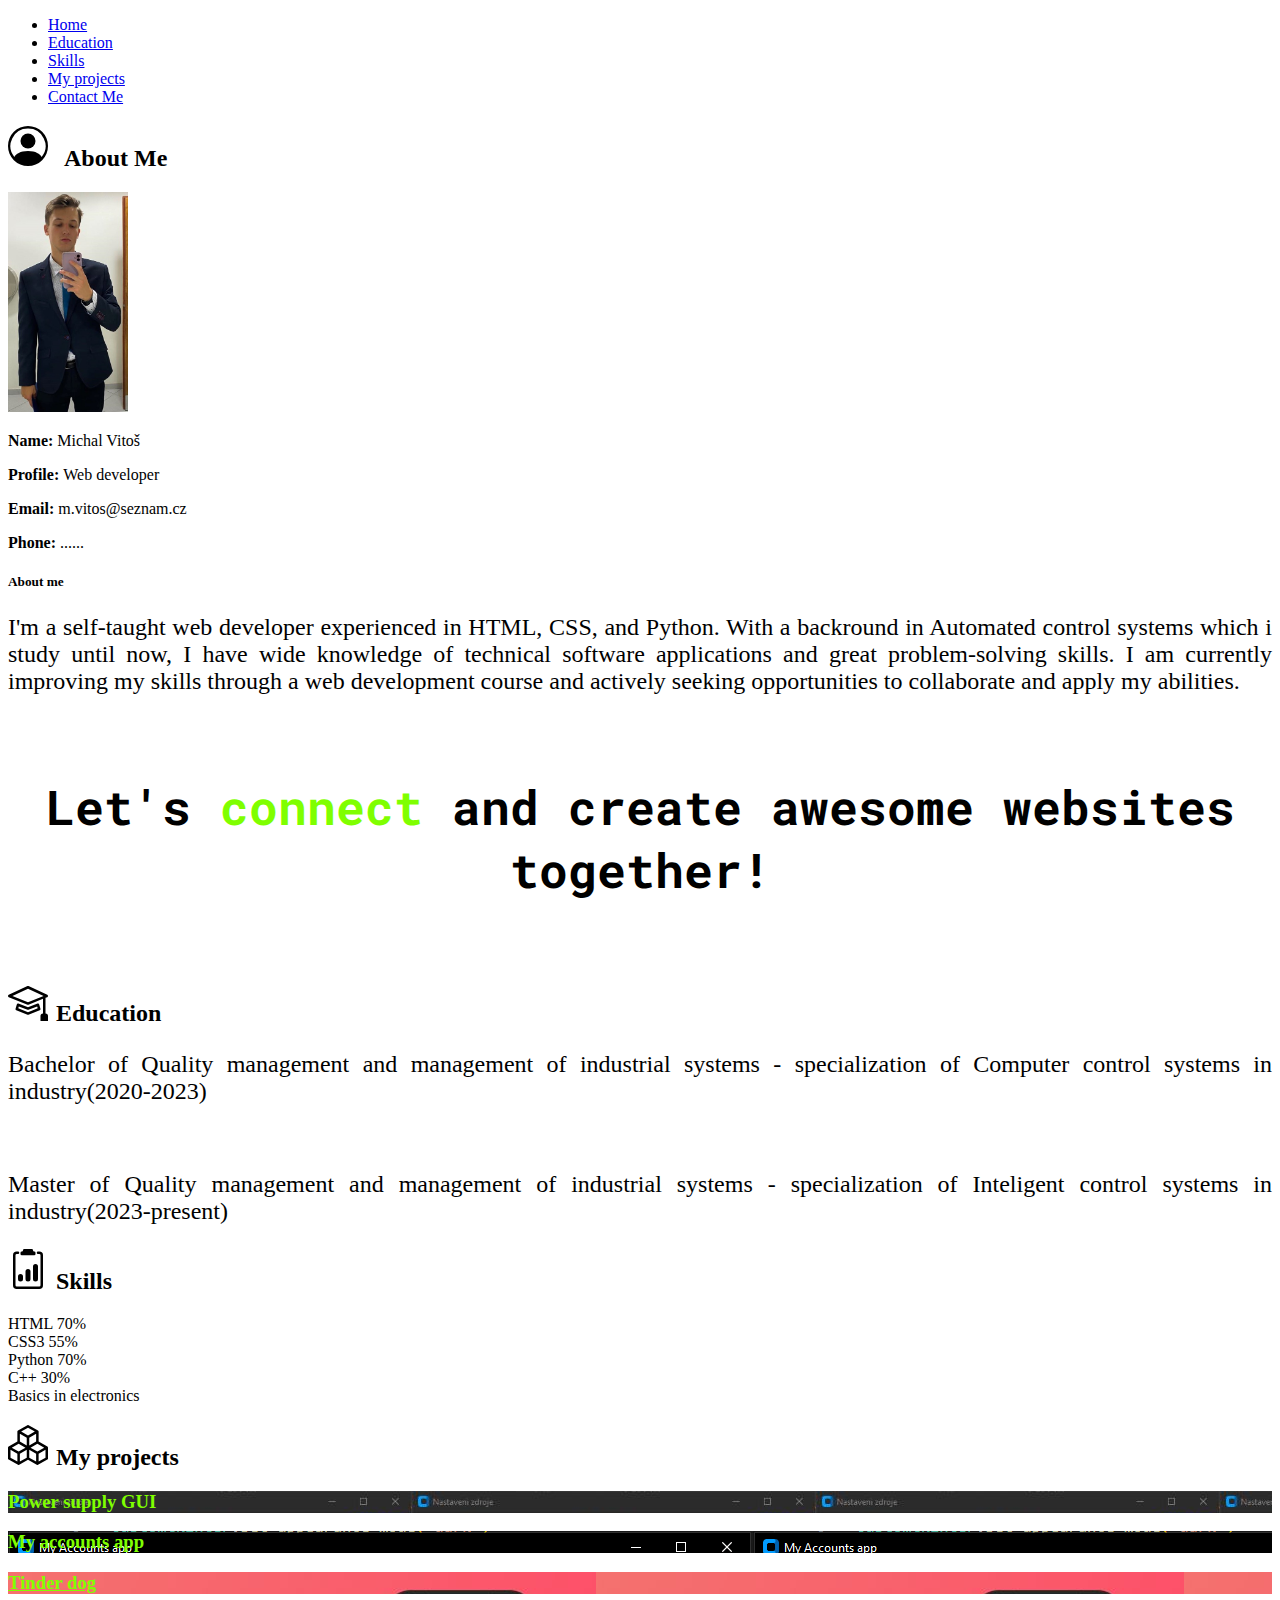
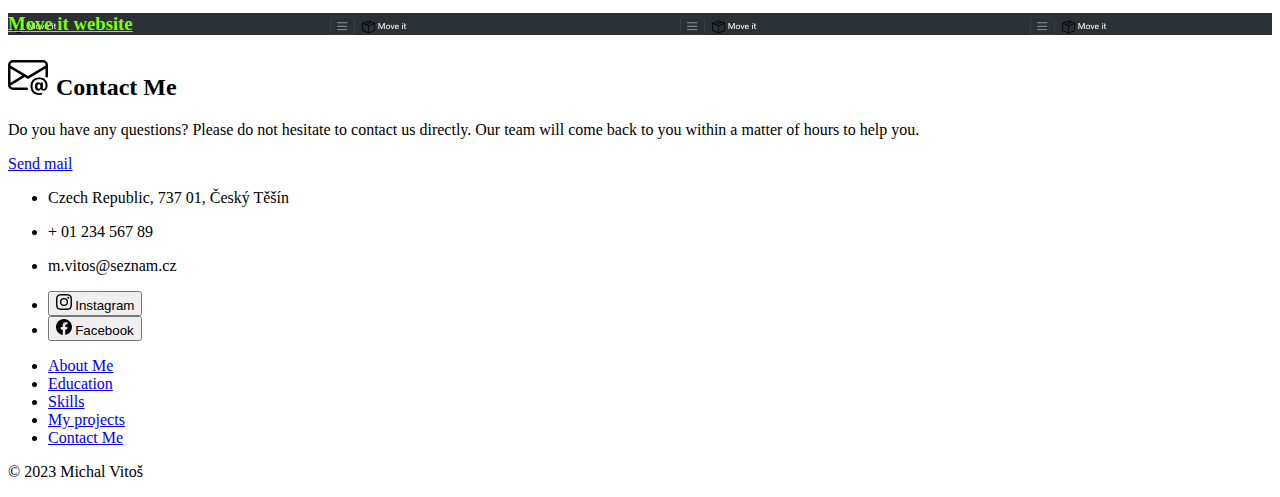
<file: index.html>
<!DOCTYPE html>
<html lang="en">
<head>
    <meta charset="UTF-8">
    <meta name="viewport" content="width=device-width, initial-scale=1.0">
    <title>My profile</title>
    <link href="https://cdn.jsdelivr.net/npm/bootstrap@5.3.0/dist/css/bootstrap.min.css" rel="stylesheet" integrity="sha384-9ndCyUaIbzAi2FUVXJi0CjmCapSmO7SnpJef0486qhLnuZ2cdeRhO02iuK6FUUVM" crossorigin="anonymous">
    <link rel="stylesheet" href="./style.css">

    <link rel="preconnect" href="https://fonts.googleapis.com">
    <link rel="preconnect" href="https://fonts.gstatic.com" crossorigin>
    <link href="https://fonts.googleapis.com/css2?family=Libre+Baskerville&family=Roboto+Mono:ital,wght@1,100&display=swap" rel="stylesheet">
</head>
<body>
  <section id="navbar">
      <div class="container">
      <header class="d-flex justify-content-center py-3">
        <ul class="nav nav-pills">
          <li class="nav-item"><a href="#me" class="nav-link active" aria-current="page">Home</a></li>
          <li class="nav-item"><a href="#education" class="nav-link">Education</a></li>
          <li class="nav-item"><a href="#skills" class="nav-link">Skills</a></li>
          <li class="nav-item"><a href="#projects" class="nav-link">My projects</a></li>
          <li class="nav-item"><a href="#contact-me" class="nav-link">Contact Me</a></li>
        </ul>
      </header
      </div>
  </section>
  
  <section id="me">
    <div class="container pt-3 px-4">
      <h2 class="pb-2"><svg xmlns="http://www.w3.org/2000/svg" height="40" style="padding-right: 1rem;" fill="currentColor" class="bi bi-person-circle" viewBox="0 0 16 16">
        <path d="M11 6a3 3 0 1 1-6 0 3 3 0 0 1 6 0z"/>
        <path fill-rule="evenodd" d="M0 8a8 8 0 1 1 16 0A8 8 0 0 1 0 8zm8-7a7 7 0 0 0-5.468 11.37C3.242 11.226 4.805 10 8 10s4.757 1.225 5.468 2.37A7 7 0 0 0 8 1z"/>
      </svg>About Me</h2>
      <div class="row justify-content-between">
        <div class="col-md-6 col-lg-5">
          <div class="row">
            <div class="col-sm-4 col-md-5">
              <div class="about-img">
                <img src="assets/profile_pic.jpg" style="height: 220px;" class="img-fluid rounded b-shadow-a" alt="profile picture">
              </div>
            </div>
            <div class="col-sm-8 col-md-7 mb-4">
              <div class="about-info">
                  <p><span class="title-s">Name: </span> <span>Michal Vitoš</span></p>
                  <p><span class="title-s">Profile: </span> <span>Web developer</span></p>
                  <p><span class="title-s">Email: </span> <span>m.vitos@seznam.cz</span></p>
                  <p><span class="title-s">Phone: </span> <span>......</span></p>
                </div>
                    </div>
                  </div>
                
                </div>
        <div class="col-md-6 col-lg-6">
                  <div class="about-me">
                    <div class="title-box-2">
                      <h5 class="title-left">
                        About me
                      </h5>
                    </div>
                    <p class="lead">
                      I'm a self-taught web developer experienced in HTML, CSS, and Python.
                      With a backround in Automated control systems which i study until now, I have wide knowledge of technical software applications and great problem-solving skills. 
                      I am currently improving my skills through a web development course and actively seeking opportunities to collaborate and apply my abilities.
                    </p>
                  </div>
                </div>
              </div>
    </div>
    <div class="container">
      <h2 class="connect py-5">Let's <span class="success">connect</span> and create awesome websites together!</h2>
    </div>
    
  </section>

  <section id="education">
    <div class="container px-4 py-5">
      <div class="col">
        <div class="mytopic">
          <h2><svg xmlns="http://www.w3.org/2000/svg" height="40"style="padding-right: 0.5rem;" fill="currentColor" class="bi bi-mortarboard" viewBox="0 0 16 16">
          <path d="M8.211 2.047a.5.5 0 0 0-.422 0l-7.5 3.5a.5.5 0 0 0 .025.917l7.5 3a.5.5 0 0 0 .372 0L14 7.14V13a1 1 0 0 0-1 1v2h3v-2a1 1 0 0 0-1-1V6.739l.686-.275a.5.5 0 0 0 .025-.917l-7.5-3.5ZM8 8.46 1.758 5.965 8 3.052l6.242 2.913L8 8.46Z"/>
          <path d="M4.176 9.032a.5.5 0 0 0-.656.327l-.5 1.7a.5.5 0 0 0 .294.605l4.5 1.8a.5.5 0 0 0 .372 0l4.5-1.8a.5.5 0 0 0 .294-.605l-.5-1.7a.5.5 0 0 0-.656-.327L8 10.466 4.176 9.032Zm-.068 1.873.22-.748 3.496 1.311a.5.5 0 0 0 .352 0l3.496-1.311.22.748L8 12.46l-3.892-1.556Z"/>
          </svg>Education</h2>
        </div>
        <p class="lead">
          Bachelor of Quality management and management of industrial systems 
- <span class="specialization">specialization of Computer control systems in industry(2020-2023)</span>
        </p><br>
        <p class="lead">Master of Quality management and management of industrial systems 
          - <span class="specialization">specialization of Inteligent control systems in industry(2023-present)</span> </p>
      </div>
    </div>
  </section>



  <section id="skills">
  <div class="container px-4 py-5"> 
    <div class="col-md-8">
      <div class="fs-2 mb-3">
        <h2><svg xmlns="http://www.w3.org/2000/svg" height="40" style="padding-right: 0.5rem;" fill="currentColor" class="bi bi-clipboard2-data" viewBox="0 0 16 16">
        <path d="M9.5 0a.5.5 0 0 1 .5.5.5.5 0 0 0 .5.5.5.5 0 0 1 .5.5V2a.5.5 0 0 1-.5.5h-5A.5.5 0 0 1 5 2v-.5a.5.5 0 0 1 .5-.5.5.5 0 0 0 .5-.5.5.5 0 0 1 .5-.5h3Z"/>
        <path d="M3 2.5a.5.5 0 0 1 .5-.5H4a.5.5 0 0 0 0-1h-.5A1.5 1.5 0 0 0 2 2.5v12A1.5 1.5 0 0 0 3.5 16h9a1.5 1.5 0 0 0 1.5-1.5v-12A1.5 1.5 0 0 0 12.5 1H12a.5.5 0 0 0 0 1h.5a.5.5 0 0 1 .5.5v12a.5.5 0 0 1-.5.5h-9a.5.5 0 0 1-.5-.5v-12Z"/>
        <path d="M10 7a1 1 0 1 1 2 0v5a1 1 0 1 1-2 0V7Zm-6 4a1 1 0 1 1 2 0v1a1 1 0 1 1-2 0v-1Zm4-3a1 1 0 0 0-1 1v3a1 1 0 1 0 2 0V9a1 1 0 0 0-1-1Z"/>
      </svg>Skills</h2>
    </div>
      <span>HTML</span> <span class="pull-right">70%</span>
      <div class="progress">
          <div class="progress-bar bg-success"  role="progressbar" style="width: 70%;"  aria-valuemin="0" aria-valuemax="100"></div>
        </div>
        <span>CSS3</span> <span class="pull-right">55%</span>
        <div class="progress">
          <div class="progress-bar bg-success" role="progressbar" style="width: 55%"  aria-valuemin="0" aria-valuemax="100"></div>
        </div>
        <span>Python</span> <span class="pull-right">70%</span>
        <div class="progress">
          <div class="progress-bar bg-success" role="progressbar" style="width: 70%"  aria-valuemin="0" aria-valuemax="100"></div>
        </div>
        <span>C++</span> <span class="pull-right">30%</span>
        <div class="progress">
          <div class="progress-bar bg-success" role="progressbar" style="width: 30%" aria-valuemin="0" aria-valuemax="100"></div>
        </div>
        <span>Basics in electronics</span>
        <div class="progress">
          <div class="progress-bar bg-success" role="progressbar" style="width: 50%" aria-valuemin="0" aria-valuemax="100"></div>
        </div>
      </div>
    </div>  
  </section>

  <section id="projects">
    <div class="container py-5 px-4" id="custom-cards">
      <div class="fs-2 mb-3">
        <h2 class="pb-2"><svg xmlns="http://www.w3.org/2000/svg" style="padding-right: 0.5rem;" height="40" fill="currentColor" class="bi bi-boxes" viewBox="0 0 16 16">
          <path d="M7.752.066a.5.5 0 0 1 .496 0l3.75 2.143a.5.5 0 0 1 .252.434v3.995l3.498 2A.5.5 0 0 1 16 9.07v4.286a.5.5 0 0 1-.252.434l-3.75 2.143a.5.5 0 0 1-.496 0l-3.502-2-3.502 2.001a.5.5 0 0 1-.496 0l-3.75-2.143A.5.5 0 0 1 0 13.357V9.071a.5.5 0 0 1 .252-.434L3.75 6.638V2.643a.5.5 0 0 1 .252-.434L7.752.066ZM4.25 7.504 1.508 9.071l2.742 1.567 2.742-1.567L4.25 7.504ZM7.5 9.933l-2.75 1.571v3.134l2.75-1.571V9.933Zm1 3.134 2.75 1.571v-3.134L8.5 9.933v3.134Zm.508-3.996 2.742 1.567 2.742-1.567-2.742-1.567-2.742 1.567Zm2.242-2.433V3.504L8.5 5.076V8.21l2.75-1.572ZM7.5 8.21V5.076L4.75 3.504v3.134L7.5 8.21ZM5.258 2.643 8 4.21l2.742-1.567L8 1.076 5.258 2.643ZM15 9.933l-2.75 1.571v3.134L15 13.067V9.933ZM3.75 14.638v-3.134L1 9.933v3.134l2.75 1.571Z"></path>
        </svg>My projects</h2>
      </div>
      
  
      <div class="row g-4">
        <div class="col-lg-6">
          <div class="card card-1 h-100 overflow-hidden text-bg-dark rounded-4 shadow">
            <div class="d-flex flex-column h-100 p-5 pb-3 text-white text-shadow-1">
              <h3 class="pt-5 mt-5 mb-4 display-6 lh-1 fw-bold popisek">Power supply GUI</h3>
            </div>
          </div>
        </div>
  
        <div class="col-lg-6">
          <div class="card card-2 h-100 overflow-hidden text-bg-dark rounded-4 shadow" >
            <div class="d-flex flex-column h-100 p-5 pb-3 text-white text-shadow-1">
              <h3 class="pt-5 mt-5 mb-4 display-6 lh-1 fw-bold popisek">My accounts app</h3>
            </div>
          </div>
        </div>
  
        <div class="col-lg-6">
          <div class="card card-3 h-100 overflow-hidden text-bg-dark rounded-4 shadow">
            <div class="d-flex flex-column h-100 p-5 pb-3 text-shadow-1">
              <a class="popisek" href="./public/11.3 TinDog Project/index.html"><h3 class="pt-5 mt-5 mb-4 display-6 lh-1 fw-bold">Tinder dog</h3></a>
            </div>
          </div>
        </div>

        <div class="col-lg-6">
          <div class="card card-4 h-100 overflow-hidden text-bg-dark rounded-4 shadow" >
            <div class="d-flex flex-column h-100 p-5 pb-3 text-white text-shadow-1">
              <a class="popisek" href="./public/11.2 Bootstrap Components/index.html"><h3 class="pt-5 mt-5 mb-4 display-6 lh-1 fw-bold">Move it website</h3></a>
            </div>
          </div>
        </div>

      </div>
    </div>
  </section>

  <section id="contact-me">
    <div class="container py-3 my-5 px-4 card col-10 col-lg-6">
      <div class="header">
          <h2 class=""><svg xmlns="http://www.w3.org/2000/svg" style="padding-right: 0.5rem;" height="40" fill="currentColor" class="bi bi-envelope-at" viewBox="0 0 16 16">
          <path d="M2 2a2 2 0 0 0-2 2v8.01A2 2 0 0 0 2 14h5.5a.5.5 0 0 0 0-1H2a1 1 0 0 1-.966-.741l5.64-3.471L8 9.583l7-4.2V8.5a.5.5 0 0 0 1 0V4a2 2 0 0 0-2-2H2Zm3.708 6.208L1 11.105V5.383l4.708 2.825ZM1 4.217V4a1 1 0 0 1 1-1h12a1 1 0 0 1 1 1v.217l-7 4.2-7-4.2Z"/>
          <path d="M14.247 14.269c1.01 0 1.587-.857 1.587-2.025v-.21C15.834 10.43 14.64 9 12.52 9h-.035C10.42 9 9 10.36 9 12.432v.214C9 14.82 10.438 16 12.358 16h.044c.594 0 1.018-.074 1.237-.175v-.73c-.245.11-.673.18-1.18.18h-.044c-1.334 0-2.571-.788-2.571-2.655v-.157c0-1.657 1.058-2.724 2.64-2.724h.04c1.535 0 2.484 1.05 2.484 2.326v.118c0 .975-.324 1.39-.639 1.39-.232 0-.41-.148-.41-.42v-2.19h-.906v.569h-.03c-.084-.298-.368-.63-.954-.63-.778 0-1.259.555-1.259 1.4v.528c0 .892.49 1.434 1.26 1.434.471 0 .896-.227 1.014-.643h.043c.118.42.617.648 1.12.648Zm-2.453-1.588v-.227c0-.546.227-.791.573-.791.297 0 .572.192.572.708v.367c0 .573-.253.744-.564.744-.354 0-.581-.215-.581-.8Z"/>
          </svg>Contact Me</h2>
      </div>
      


  <section class="mb-4">
    <p class="text-center w-responsive mx-auto pt-3">Do you have any questions? Please do not hesitate to contact us directly. Our team will come back to you within
      a matter of hours to help you.</p>

    <div class="row">

      <!--Grid column-->
      <div class="col-12 mb-md-0 mb-5">
        <div class="text-center text-md-left">
          <a class="btn btn-success" href="mailto:m.vitos@seznam.cz">Send mail</a>
        </div>
      </div>
      <!--Grid column-->

      <!--Grid column-->
      <div class="col text-center mt-5">
          <ul class="list-unstyled mb-0">
              <li><i class="fas fa-map-marker-alt fa-2x"></i>
                  <p>Czech Republic, 737 01, Český Těšín</p>
              </li>

              <li><i class="fas fa-phone mt-4 fa-2x"></i>
                  <p>+ 01 234 567 89</p>
              </li>

              <li><i class="fas fa-envelope mt-4 fa-2x"></i>
                  <p>m.vitos@seznam.cz</p>
              </li>
          </ul>
      </div>
      <!--Grid column-->


      <div class="col-12 text-center pt-4">
        <ul class="nav gap-2 justify-content-center">
            <li>
              <a href="https://www.instagram.com/michal_vitos/"><button type="button" class="btn btn-outline-danger">
                <svg xmlns="http://www.w3.org/2000/svg" width="16" height="16" style="padding-right:0.2rem" fill="currentColor" class="bi bi-instagram" viewBox="0 0 16 16">
                <path d="M8 0C5.829 0 5.556.01 4.703.048 3.85.088 3.269.222 2.76.42a3.917 3.917 0 0 0-1.417.923A3.927 3.927 0 0 0 .42 2.76C.222 3.268.087 3.85.048 4.7.01 5.555 0 5.827 0 8.001c0 2.172.01 2.444.048 3.297.04.852.174 1.433.372 1.942.205.526.478.972.923 1.417.444.445.89.719 1.416.923.51.198 1.09.333 1.942.372C5.555 15.99 5.827 16 8 16s2.444-.01 3.298-.048c.851-.04 1.434-.174 1.943-.372a3.916 3.916 0 0 0 1.416-.923c.445-.445.718-.891.923-1.417.197-.509.332-1.09.372-1.942C15.99 10.445 16 10.173 16 8s-.01-2.445-.048-3.299c-.04-.851-.175-1.433-.372-1.941a3.926 3.926 0 0 0-.923-1.417A3.911 3.911 0 0 0 13.24.42c-.51-.198-1.092-.333-1.943-.372C10.443.01 10.172 0 7.998 0h.003zm-.717 1.442h.718c2.136 0 2.389.007 3.232.046.78.035 1.204.166 1.486.275.373.145.64.319.92.599.28.28.453.546.598.92.11.281.24.705.275 1.485.039.843.047 1.096.047 3.231s-.008 2.389-.047 3.232c-.035.78-.166 1.203-.275 1.485a2.47 2.47 0 0 1-.599.919c-.28.28-.546.453-.92.598-.28.11-.704.24-1.485.276-.843.038-1.096.047-3.232.047s-2.39-.009-3.233-.047c-.78-.036-1.203-.166-1.485-.276a2.478 2.478 0 0 1-.92-.598 2.48 2.48 0 0 1-.6-.92c-.109-.281-.24-.705-.275-1.485-.038-.843-.046-1.096-.046-3.233 0-2.136.008-2.388.046-3.231.036-.78.166-1.204.276-1.486.145-.373.319-.64.599-.92.28-.28.546-.453.92-.598.282-.11.705-.24 1.485-.276.738-.034 1.024-.044 2.515-.045v.002zm4.988 1.328a.96.96 0 1 0 0 1.92.96.96 0 0 0 0-1.92zm-4.27 1.122a4.109 4.109 0 1 0 0 8.217 4.109 4.109 0 0 0 0-8.217zm0 1.441a2.667 2.667 0 1 1 0 5.334 2.667 2.667 0 0 1 0-5.334z"></path>
                </svg>Instagram
              </button></a>
            </li>

            <li>
              <a href="https://www.facebook.com/michal.vitos"><button type="button" class="btn btn-primary">
                <svg xmlns="http://www.w3.org/2000/svg" width="16" height="16"style="padding-right:0.2rem" fill="currentColor" class="bi bi-facebook" viewBox="0 0 16 16">
                <path d="M16 8.049c0-4.446-3.582-8.05-8-8.05C3.58 0-.002 3.603-.002 8.05c0 4.017 2.926 7.347 6.75 7.951v-5.625h-2.03V8.05H6.75V6.275c0-2.017 1.195-3.131 3.022-3.131.876 0 1.791.157 1.791.157v1.98h-1.009c-.993 0-1.303.621-1.303 1.258v1.51h2.218l-.354 2.326H9.25V16c3.824-.604 6.75-3.934 6.75-7.951z"></path>
                </svg>Facebook
              </button></a>
            </li>
        </ul>
      </div>

  </div>

      </section>
      <!--Section: Contact v.2-->
    </div>  
  </section>




  <section id="footer">
    <div class="container mt-5">
      <footer class="py-3 mt-5">
        <ul class="nav justify-content-center border-bottom pb-3 mb-3">
          <li class="nav-item"><a href="#me" class="nav-link px-2 text-body-secondary">About Me</a></li>
          <li class="nav-item"><a href="#education" class="nav-link px-2 text-body-secondary">Education</a></li>
          <li class="nav-item"><a href="#skills" class="nav-link px-2 text-body-secondary">Skills</a></li>
          <li class="nav-item"><a href="#projects" class="nav-link px-2 text-body-secondary">My projects</a></li>
          <li class="nav-item"><a href="#contact-me" class="nav-link px-2 text-body-secondary">Contact Me</a></li>
        </ul>
        <p class="text-center text-body-secondary">© 2023 Michal Vitoš</p>
      </footer>
    </div>
  </section>
  <script src="https://cdn.jsdelivr.net/npm/bootstrap@5.3.0/dist/js/bootstrap.bundle.min.js" integrity="sha384-geWF76RCwLtnZ8qwWowPQNguL3RmwHVBC9FhGdlKrxdiJJigb/j/68SIy3Te4Bkz" crossorigin="anonymous"></script>
  <script>
    function validateForm() {
      var name =  document.getElementById('name').value;
      if (name == "") {
          document.querySelector('.status').innerHTML = "Name cannot be empty";
          return false;
      }
      var email =  document.getElementById('email').value;
      if (email == "") {
          document.querySelector('.status').innerHTML = "Email cannot be empty";
          return false;
      } else {
          var re = /^(([^<>()\[\]\\.,;:\s@"]+(\.[^<>()\[\]\\.,;:\s@"]+)*)|(".+"))@((\[[0-9]{1,3}\.[0-9]{1,3}\.[0-9]{1,3}\.[0-9]{1,3}])|(([a-zA-Z\-0-9]+\.)+[a-zA-Z]{2,}))$/;
          if(!re.test(email)){
              document.querySelector('.status').innerHTML = "Email format invalid";
              return false;
          }
      }
      var subject =  document.getElementById('subject').value;
      if (subject == "") {
          document.querySelector('.status').innerHTML = "Subject cannot be empty";
          return false;
      }
      var message =  document.getElementById('message').value;
      if (message == "") {
          document.querySelector('.status').innerHTML = "Message cannot be empty";
          return false;
      }
      document.querySelector('.status').innerHTML = "Sending...";
}
  </script>
</body>
</html>
</file>
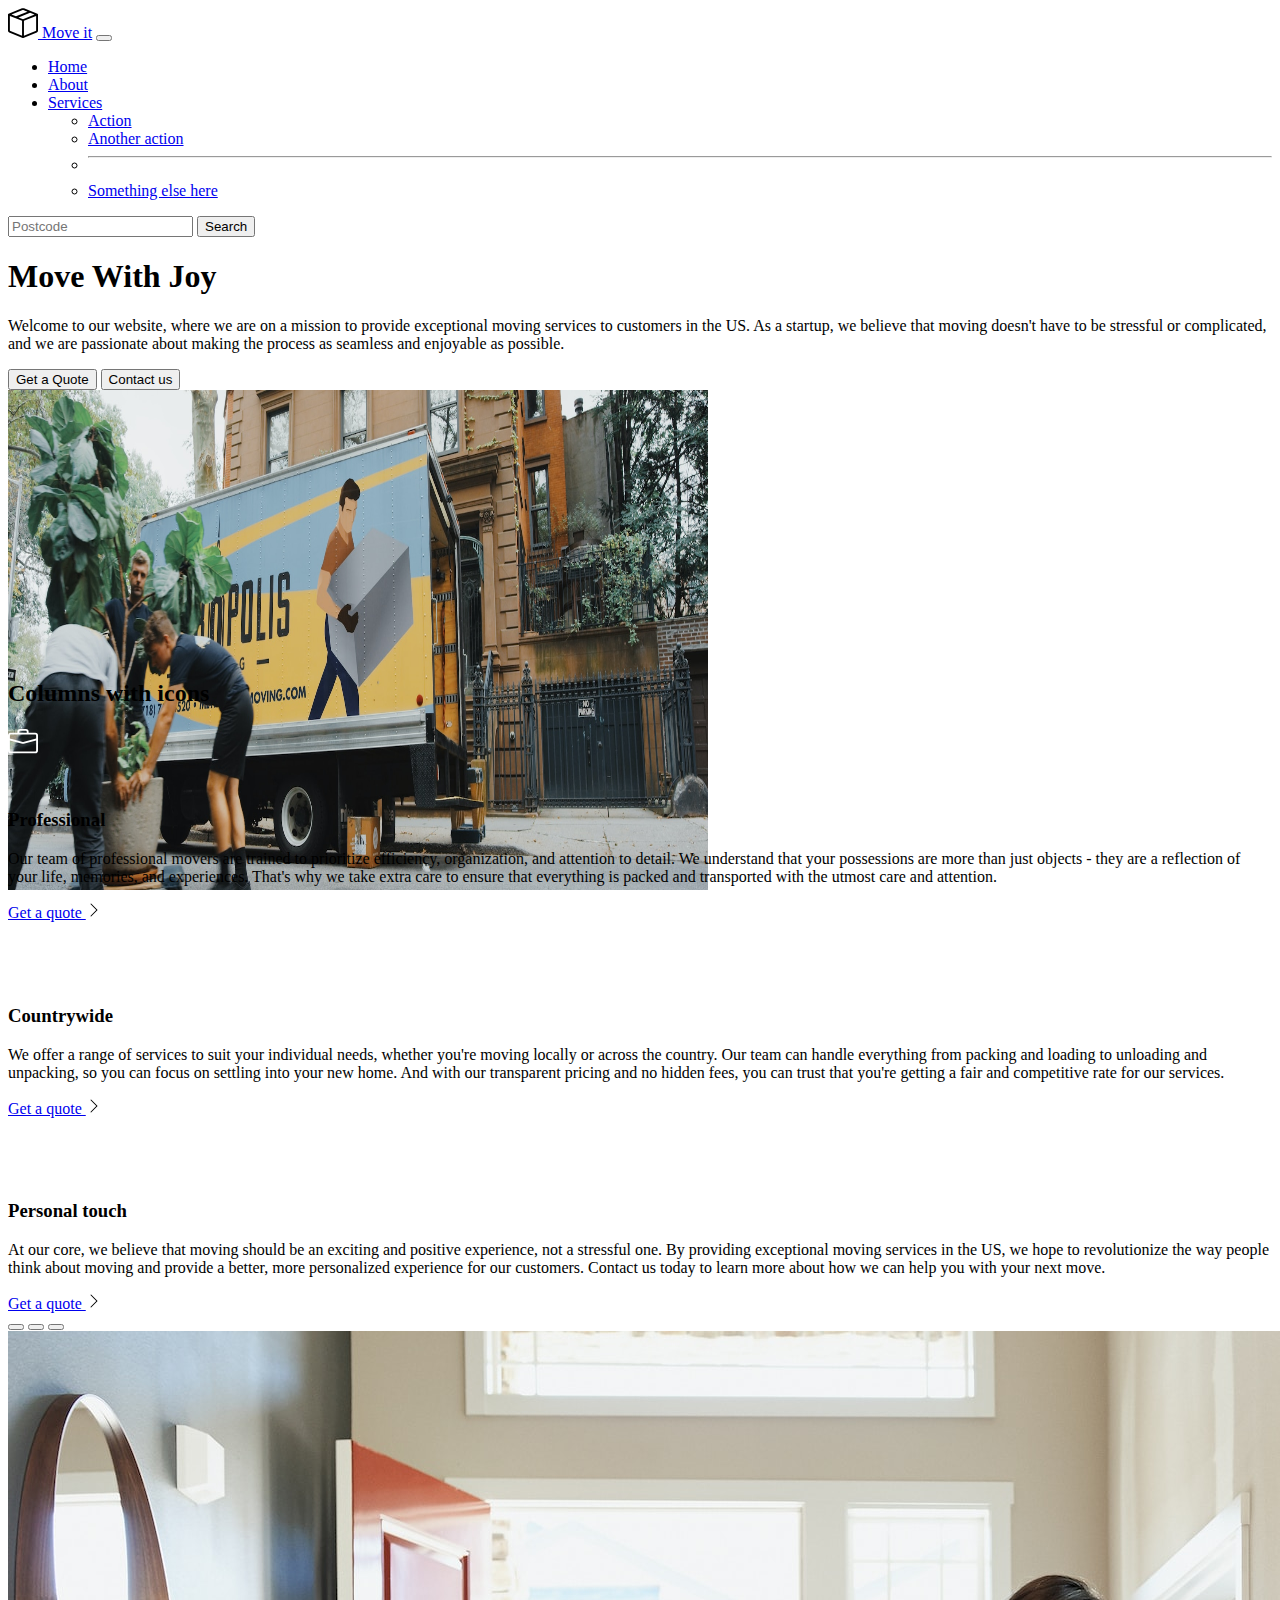
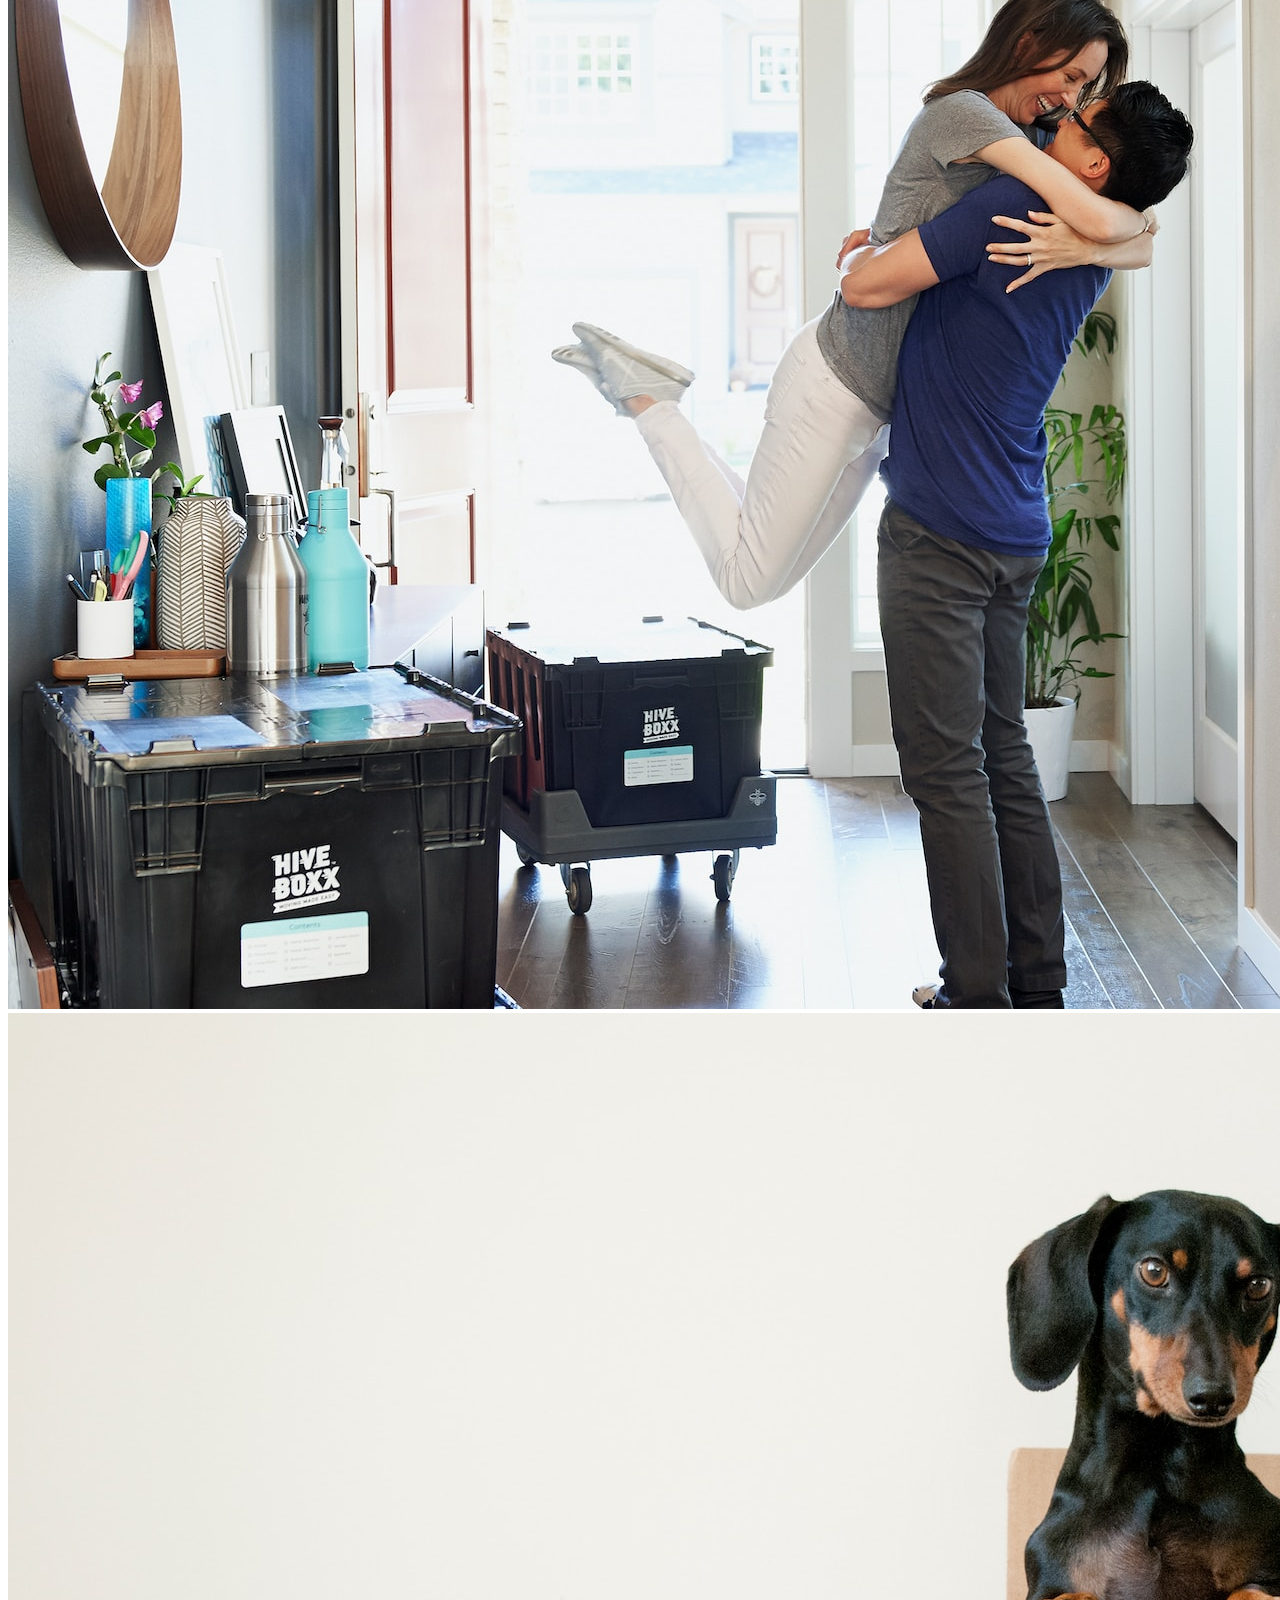
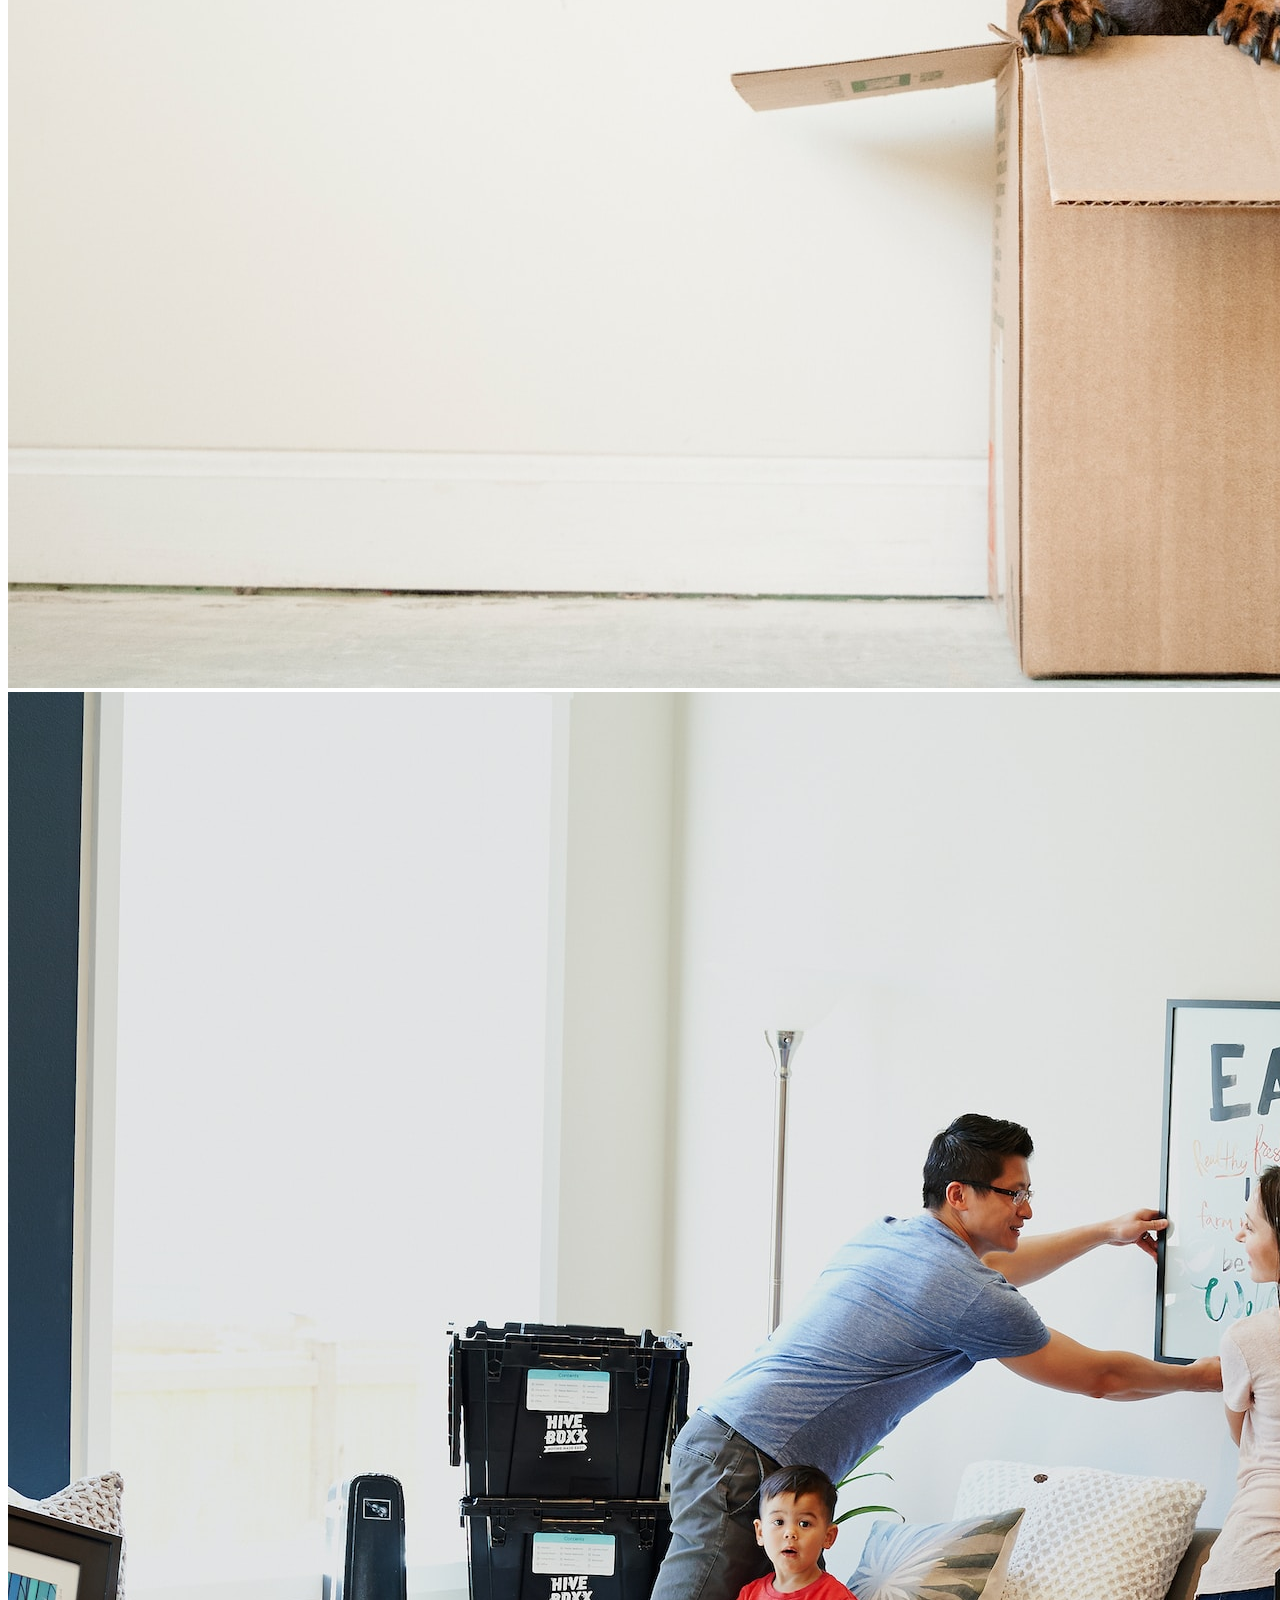
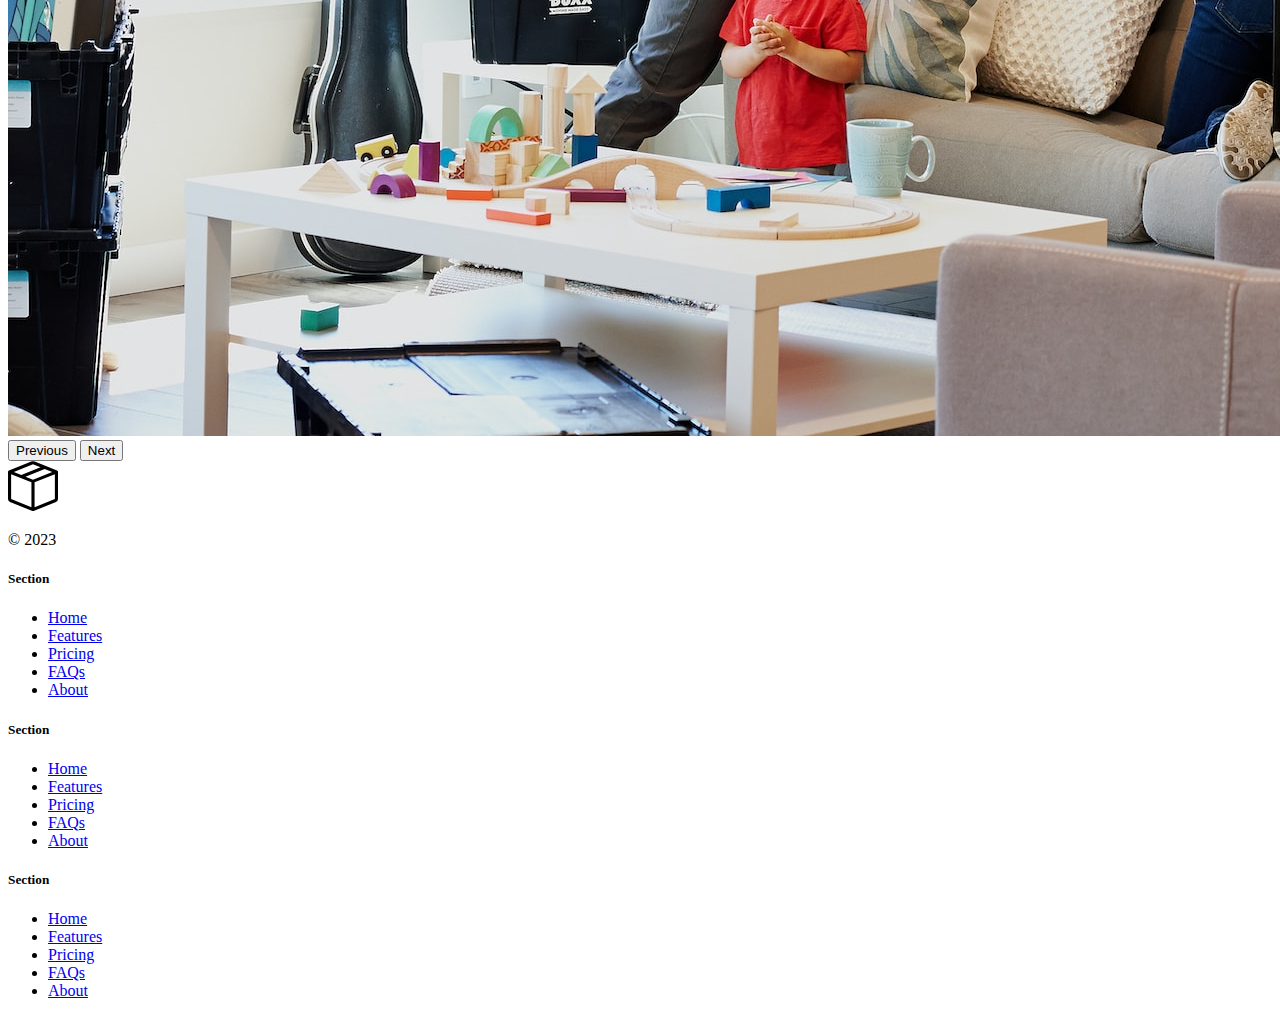
<file: public/11.2 Bootstrap Components/index.html>
<!DOCTYPE html>
<html lang="en" data-bs-theme="dark">

<head>
  <meta charset="UTF-8">
  <meta name="viewport" content="width=device-width, initial-scale=1.0">
  <title>Bootstrap Components</title>
  <link href="https://cdn.jsdelivr.net/npm/bootstrap@5.3.0-alpha2/dist/css/bootstrap.min.css" rel="stylesheet"
    integrity="sha384-aFq/bzH65dt+w6FI2ooMVUpc+21e0SRygnTpmBvdBgSdnuTN7QbdgL+OapgHtvPp" crossorigin="anonymous">
  <style>
    .feature-icon {
  width: 4rem;
  height: 4rem;
  border-radius: .75rem;
  }

  </style>
</head>

<body>
  <nav class="navbar navbar-expand-lg bg-body-tertiary">
    <div class="container-fluid">
      <a class="navbar-brand" href="#"><img src="./box-seam.svg" height="30" alt="box-image"> Move it</a>
      <button class="navbar-toggler" type="button" data-bs-toggle="collapse" data-bs-target="#navbarSupportedContent" aria-controls="navbarSupportedContent" aria-expanded="false" aria-label="Toggle navigation">
        <span class="navbar-toggler-icon"></span>
      </button>
      <div class="collapse navbar-collapse" id="navbarSupportedContent">
        <ul class="navbar-nav me-auto mb-2 mb-lg-0">
          <li class="nav-item">
            <a class="nav-link active" aria-current="page" href="#">Home</a>
          </li>
          <li class="nav-item">
            <a class="nav-link" href="#">About</a>
          </li>
          <li class="nav-item dropdown">
            <a class="nav-link dropdown-toggle" href="#" role="button" data-bs-toggle="dropdown" aria-expanded="false">
              Services
            </a>
            <ul class="dropdown-menu">
              <li><a class="dropdown-item" href="#">Action</a></li>
              <li><a class="dropdown-item" href="#">Another action</a></li>
              <li><hr class="dropdown-divider"></li>
              <li><a class="dropdown-item" href="#">Something else here</a></li>
            </ul>
          </li>
          
        </ul>
        <form class="d-flex" role="search">
          <input class="form-control me-2" type="search" placeholder="Postcode" aria-label="Search">
          <button class="btn btn-outline-success" type="submit">Search</button>
        </form>
      </div>
    </div>
  </nav>


  <div class="px-4 pt-5 my-5 text-center border-bottom">
    <h1 class="display-4 fw-bold text-body-emphasis">Move With Joy</h1>
    <div class="col-lg-6 mx-auto">
      <p class="lead mb-4">Welcome to our website, where we are on a mission to provide exceptional moving services to customers in the US. As a startup, we believe that moving doesn't have to be stressful or complicated, and we are passionate about making the process as seamless and enjoyable as possible.</p>
      <div class="d-grid gap-2 d-sm-flex justify-content-sm-center mb-5">
        <button type="button" class="btn btn-primary btn-lg px-4 me-sm-3">Get a Quote</button>
        <button type="button" class="btn btn-outline-secondary btn-lg px-4">Contact us</button>
      </div>
    </div>
    <div class="overflow-hidden" style="max-height: 30vh;">
      <div class="container px-5">
        <img src="./moving-van.jpg" class="img-fluid border rounded-3 shadow-lg mb-4" alt="Example image" width="700" height="500" loading="lazy">
      </div>
    </div>
  </div>


  <div class="container px-4 py-5" id="featured-3">
    <h2 class="pb-2 border-bottom">Columns with icons</h2>
    <div class="row g-4 py-5 row-cols-1 row-cols-lg-3">
      <div class="feature col">
        <div class="feature-icon d-inline-flex align-items-center justify-content-center text-bg-primary bg-gradient fs-2 mb-3">
          <img src="./briefcase.svg" height="30" alt="">
        </div>
        <h3 class="fs-2 text-body-emphasis">Professional</h3>
        <p>Our team of professional movers are trained to prioritize efficiency, organization, and attention to detail. We understand that your possessions are more than just objects - they are a reflection of your life, memories, and experiences. That's why we take extra care to ensure that everything is packed and transported with the utmost care and attention.</p>
        <a href="#" class="icon-link">
          Get a quote
          <img src="./chevron-right.svg" alt="">
        </a>
      </div>
      <div class="feature col">
        <div class="feature-icon d-inline-flex align-items-center justify-content-center text-bg-primary bg-gradient fs-2 mb-3">
          <img src="./bus-front.svg" height="30" alt="">
        </div>
        <h3 class="fs-2 text-body-emphasis">Countrywide</h3>
        <p>We offer a range of services to suit your individual needs, whether you're moving locally or across the country. Our team can handle everything from packing and loading to unloading and unpacking, so you can focus on settling into your new home. And with our transparent pricing and no hidden fees, you can trust that you're getting a fair and competitive rate for our services.</p>
        <a href="#" class="icon-link">
          Get a quote
          <img src="./chevron-right.svg" alt="">
        </a>
      </div>
      <div class="feature col">
        <div class="feature-icon d-inline-flex align-items-center justify-content-center text-bg-primary bg-gradient fs-2 mb-3">
          <img src="./chat-square-heart.svg" height="30" alt="">
        </div>
        <h3 class="fs-2 text-body-emphasis">Personal touch</h3>
        <p>At our core, we believe that moving should be an exciting and positive experience, not a stressful one. By providing exceptional moving services in the US, we hope to revolutionize the way people think about moving and provide a better, more personalized experience for our customers. Contact us today to learn more about how we can help you with your next move.</p>
        <a href="#" class="icon-link">
          Get a quote
          <img src="./chevron-right.svg" alt="">
        </a>
      </div>
    </div>
  </div>


<div class="container">
  <div id="carouselExampleIndicators" class="carousel slide">
    <div class="carousel-indicators">
      <button type="button" data-bs-target="#carouselExampleIndicators" data-bs-slide-to="0" class="active" aria-current="true" aria-label="Slide 1"></button>
      <button type="button" data-bs-target="#carouselExampleIndicators" data-bs-slide-to="1" aria-label="Slide 2"></button>
      <button type="button" data-bs-target="#carouselExampleIndicators" data-bs-slide-to="2" aria-label="Slide 3"></button>
    </div>
    <div class="carousel-inner">
      <div class="carousel-item active">
        <img src="./couple.jpg" class="d-block w-100" alt="...">
      </div>
      <div class="carousel-item">
        <img src="./dog.jpg" class="d-block w-100" alt="...">
      </div>
      <div class="carousel-item">
        <img src="./family.jpg" class="d-block w-100" alt="...">
      </div>
    </div>
    <button class="carousel-control-prev" type="button" data-bs-target="#carouselExampleIndicators" data-bs-slide="prev">
      <span class="carousel-control-prev-icon" aria-hidden="true"></span>
      <span class="visually-hidden">Previous</span>
    </button>
    <button class="carousel-control-next" type="button" data-bs-target="#carouselExampleIndicators" data-bs-slide="next">
      <span class="carousel-control-next-icon" aria-hidden="true"></span>
      <span class="visually-hidden">Next</span>
    </button>
  </div>
</div>




<div class="container">
  <footer class="row row-cols-1 row-cols-sm-2 row-cols-md-5 py-5 my-5 border-top">
    <div class="col mb-3">
      <a href="/" class="d-flex align-items-center mb-3 link-body-emphasis text-decoration-none">
        <img src="./box-seam.svg" height="50" alt="">
        
      </a>
      <p class="text-body-secondary">© 2023</p>
    </div>

    <div class="col mb-3">

    </div>

    <div class="col mb-3">
      <h5>Section</h5>
      <ul class="nav flex-column">
        <li class="nav-item mb-2"><a href="#" class="nav-link p-0 text-body-secondary">Home</a></li>
        <li class="nav-item mb-2"><a href="#" class="nav-link p-0 text-body-secondary">Features</a></li>
        <li class="nav-item mb-2"><a href="#" class="nav-link p-0 text-body-secondary">Pricing</a></li>
        <li class="nav-item mb-2"><a href="#" class="nav-link p-0 text-body-secondary">FAQs</a></li>
        <li class="nav-item mb-2"><a href="#" class="nav-link p-0 text-body-secondary">About</a></li>
      </ul>
    </div>

    <div class="col mb-3">
      <h5>Section</h5>
      <ul class="nav flex-column">
        <li class="nav-item mb-2"><a href="#" class="nav-link p-0 text-body-secondary">Home</a></li>
        <li class="nav-item mb-2"><a href="#" class="nav-link p-0 text-body-secondary">Features</a></li>
        <li class="nav-item mb-2"><a href="#" class="nav-link p-0 text-body-secondary">Pricing</a></li>
        <li class="nav-item mb-2"><a href="#" class="nav-link p-0 text-body-secondary">FAQs</a></li>
        <li class="nav-item mb-2"><a href="#" class="nav-link p-0 text-body-secondary">About</a></li>
      </ul>
    </div>

    <div class="col mb-3">
      <h5>Section</h5>
      <ul class="nav flex-column">
        <li class="nav-item mb-2"><a href="#" class="nav-link p-0 text-body-secondary">Home</a></li>
        <li class="nav-item mb-2"><a href="#" class="nav-link p-0 text-body-secondary">Features</a></li>
        <li class="nav-item mb-2"><a href="#" class="nav-link p-0 text-body-secondary">Pricing</a></li>
        <li class="nav-item mb-2"><a href="#" class="nav-link p-0 text-body-secondary">FAQs</a></li>
        <li class="nav-item mb-2"><a href="#" class="nav-link p-0 text-body-secondary">About</a></li>
      </ul>
    </div>
  </footer>
</div>

  <script src="https://cdn.jsdelivr.net/npm/bootstrap@5.3.0/dist/js/bootstrap.bundle.min.js" integrity="sha384-geWF76RCwLtnZ8qwWowPQNguL3RmwHVBC9FhGdlKrxdiJJigb/j/68SIy3Te4Bkz" crossorigin="anonymous"></script>
</body>

</html>
</file>
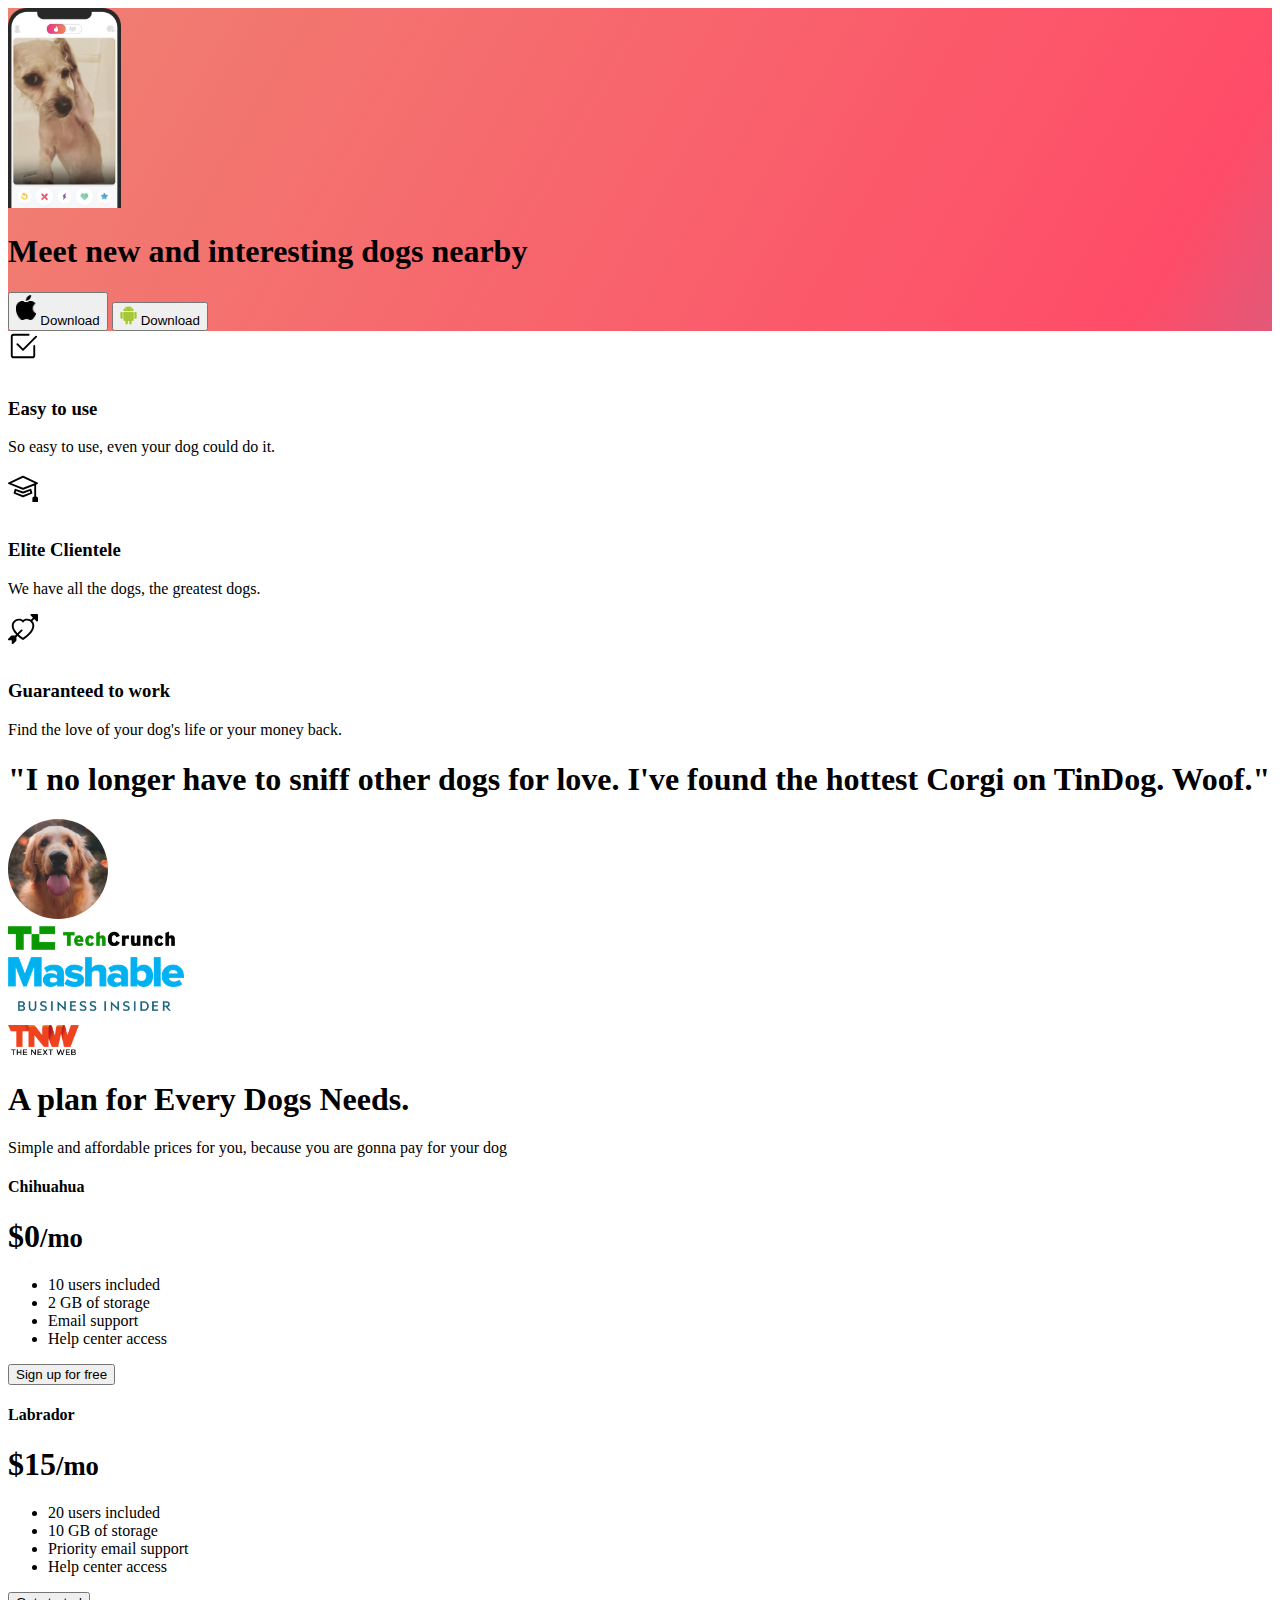
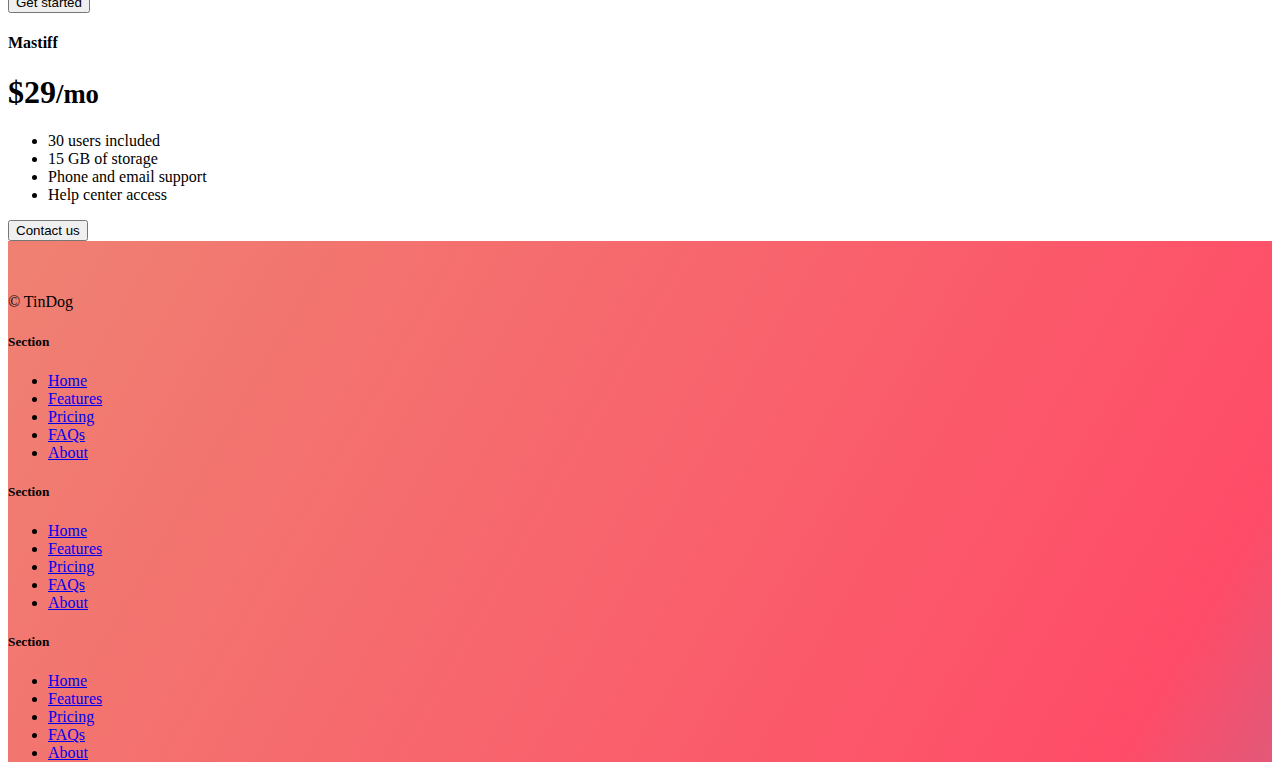
<file: public/11.3 TinDog Project/index.html>
<!DOCTYPE html>
<html lang="en">

<head>
  <meta charset="UTF-8">
  <meta name="viewport" content="width=device-width, initial-scale=1.0">
  <title>TinDog</title>
  <link href="https://cdn.jsdelivr.net/npm/bootstrap@5.3.0/dist/css/bootstrap.min.css" rel="stylesheet" integrity="sha384-9ndCyUaIbzAi2FUVXJi0CjmCapSmO7SnpJef0486qhLnuZ2cdeRhO02iuK6FUUVM" crossorigin="anonymous">
  <link rel="stylesheet" href="./css/style.css">
</head>

<body>

  <!-- Title -->
  <section id="title" class="gradient-background">
    <div class="container col-xxl-8 px-4 pt-5">
      <div class="row flex-lg-row-reverse align-items-center g-5 pt-5">
        <div class="col-10 col-sm-8 col-lg-6">
          <img src="./images/iphone.png" class="d-block mx-lg-auto img-fluid" alt="Bootstrap Themes" height="200" loading="lazy">
        </div>
        <div class="col-lg-6">
          <h1 class="display-5 fw-bold text-body-emphasis lh-1 mb-4">Meet new and interesting dogs nearby</h1>
          <div class="d-grid gap-2 d-md-flex justify-content-md-start">
            <button type="button" class="btn btn-light btn-lg px-4 me-md-2"><img src="./Apple_logo_black.svg.png" height="25" style="padding-right: 4px; padding-bottom: 5px;">Download</button>
            <button type="button" class="btn btn-outline-light btn-lg px-4"><img src="./Android_robot.svg.png" height="20" style="padding-right: 4px;">Download</button>
          </div>
        </div>
      </div>
    </div>
  </section>

  <!-- Features -->
  <section id="features">
    <div class="container">
      <div class="row g-4 py-5 row-cols-1 row-cols-lg-3">
        <div class="col d-flex align-items-start">
          <div class="icon-square text-body-emphasis bg-body-secondary d-inline-flex align-items-center justify-content-center fs-4 flex-shrink-0 me-3">
            <img src="./check2-square.svg" height="30" alt="">
          </div>
          <div>
            <h3 class="fs-2 text-body-emphasis">Easy to use</h3>
            <p>So easy to use, even your dog could do it.</p>
          </div>
        </div>
        <div class="col d-flex align-items-start">
          <div class="icon-square text-body-emphasis bg-body-secondary d-inline-flex align-items-center justify-content-center fs-4 flex-shrink-0 me-3">
            <img src="./mortarboard.svg" height="30" alt="">
          </div>
          <div>
            <h3 class="fs-2 text-body-emphasis">Elite Clientele</h3>
            <p>We have all the dogs, the greatest dogs.</p>
          </div>
        </div>
        <div class="col d-flex align-items-start">
          <div class="icon-square text-body-emphasis bg-body-secondary d-inline-flex align-items-center justify-content-center fs-4 flex-shrink-0 me-3">
            <img src="./arrow-through-heart.svg" height="30" alt="">
          </div>
          <div>
            <h3 class="fs-2 text-body-emphasis">Guaranteed to work</h3>
            <p>Find the love of your dog's life or your money back.</p>

          </div>
        </div>
      </div>
    </div>
  </section>
  <!-- Testimonial -->
  <section id="testimonial">
    <div class="my-5">
      <div class="p-5 text-center bg-body-tertiary">
        <div class="container py-5">
          <h1 class="text-body-emphasis">"I no longer have to sniff other dogs for love. I've found the hottest Corgi on TinDog. Woof."</h1>
          <img class="profile-img mt-5" src="./images/dog-img.jpg" alt="dog image">
        </div>
        <div class="container">
          <div class="row">
            <div class="col-lg-3 col-sm-12">
              <img src="./images/techcrunch.png" alt="techcrunch" height="30">
            </div>
            <div class="col-lg-3 col-sm-12">
              <img src="./images/mashable.png" alt="mashable" height="30">
            </div>
            <div class="col-lg-3 col-sm-12">
              <img src="./images/bizinsider.png" alt="bizinsider" height="30">
            </div>
            <div class="col-lg-3 col-sm-12">
              <img src="./images/tnw.png" alt="tnw" height="30">
            </div>
          </div>
        </div>
      </div>
    </div>
  </section>
  <!-- Pricing -->
  <section id="pricing" class="mb-5">
    <div class="container">
      <div class="pricing-header p-3 pb-md-4 mx-auto text-center">
        <h1 class="display-4 fw-normal text-body-emphasis">A plan for Every Dogs Needs.</h1>
        <p class="fs-5 text-body-secondary">Simple and affordable prices for you, because you are gonna pay for your dog</p>
      </div>
      <div class="row row-cols-1 row-cols-md-3 mb-3 text-center">
        <div class="col">
          <div class="card mb-4 rounded-3 shadow-sm">
            <div
            class="card-header py-3">
              <h4 class="my-0 fw-normal">Chihuahua</h4>
            </div>
            <div class="card-body">
              <h1 class="card-title pricing-card-title">$0<small class="text-body-secondary fw-light">/mo</small></h1>
              <ul class="list-unstyled mt-3 mb-4">
                <li>10 users included</li>
                <li>2 GB of storage</li>
                <li>Email support</li>
                <li>Help center access</li>
              </ul>
              <button type="button" class="w-100 btn btn-lg btn-outline-dark">Sign up for free</button>
            </div>
          </div>
        </div>
        <div class="col">
          <div class="card mb-4 rounded-3 shadow-sm">
            <div class="card-header py-3">
              <h4 class="my-0 fw-normal">Labrador</h4>
            </div>
            <div class="card-body">
              <h1 class="card-title pricing-card-title">$15<small class="text-body-secondary fw-light">/mo</small></h1>
              <ul class="list-unstyled mt-3 mb-4">
                <li>20 users included</li>
                <li>10 GB of storage</li>
                <li>Priority email support</li>
                <li>Help center access</li>
              </ul>
              <button type="button" class="w-100 btn btn-lg btn-dark">Get started</button>
            </div>
          </div>
        </div>
        <div class="col">
          <div class="card mb-4 rounded-3 shadow-sm border-dark">
            <div class="card-header py-3 text-bg-dark border-dark">
              <h4 class="my-0 fw-normal">Mastiff</h4>
            </div>
            <div class="card-body">
              <h1 class="card-title pricing-card-title">$29<small class="text-body-secondary fw-light">/mo</small></h1>
              <ul class="list-unstyled mt-3 mb-4">
                <li>30 users included</li>
                <li>15 GB of storage</li>
                <li>Phone and email support</li>
                <li>Help center access</li>
              </ul>
              <button type="button" class="w-100 btn btn-lg btn-dark">Contact us</button>
            </div>
          </div>
        </div>
      
    </div>
  </section>
  <!-- Footer -->
  <section id="footer" class="gradient-background">
    <div class="container">
      <footer class="row row-cols-1 row-cols-sm-2 row-cols-md-5 py-5 mt-5 border-top">
        <div class="col mb-3">
          <a href="/" class="d-flex align-items-center mb-3 link-body-emphasis text-decoration-none">
            <svg class="bi me-2" width="40" height="32"><use xlink:href="#bootstrap"></use></svg>
          </a>
          <p class="text-body-secondary">© TinDog</p>
        </div>
    
        <div class="col mb-3">
    
        </div>
    
        <div class="col mb-3">
          <h5>Section</h5>
          <ul class="nav flex-column">
            <li class="nav-item mb-2"><a href="#" class="nav-link p-0 text-body-secondary">Home</a></li>
            <li class="nav-item mb-2"><a href="#" class="nav-link p-0 text-body-secondary">Features</a></li>
            <li class="nav-item mb-2"><a href="#" class="nav-link p-0 text-body-secondary">Pricing</a></li>
            <li class="nav-item mb-2"><a href="#" class="nav-link p-0 text-body-secondary">FAQs</a></li>
            <li class="nav-item mb-2"><a href="#" class="nav-link p-0 text-body-secondary">About</a></li>
          </ul>
        </div>
    
        <div class="col mb-3">
          <h5>Section</h5>
          <ul class="nav flex-column">
            <li class="nav-item mb-2"><a href="#" class="nav-link p-0 text-body-secondary">Home</a></li>
            <li class="nav-item mb-2"><a href="#" class="nav-link p-0 text-body-secondary">Features</a></li>
            <li class="nav-item mb-2"><a href="#" class="nav-link p-0 text-body-secondary">Pricing</a></li>
            <li class="nav-item mb-2"><a href="#" class="nav-link p-0 text-body-secondary">FAQs</a></li>
            <li class="nav-item mb-2"><a href="#" class="nav-link p-0 text-body-secondary">About</a></li>
          </ul>
        </div>
    
        <div class="col mb-3">
          <h5>Section</h5>
          <ul class="nav flex-column">
            <li class="nav-item mb-2"><a href="#" class="nav-link p-0 text-body-secondary">Home</a></li>
            <li class="nav-item mb-2"><a href="#" class="nav-link p-0 text-body-secondary">Features</a></li>
            <li class="nav-item mb-2"><a href="#" class="nav-link p-0 text-body-secondary">Pricing</a></li>
            <li class="nav-item mb-2"><a href="#" class="nav-link p-0 text-body-secondary">FAQs</a></li>
            <li class="nav-item mb-2"><a href="#" class="nav-link p-0 text-body-secondary">About</a></li>
          </ul>
        </div>
      </footer>
    </div>
  </section>
  
</body>

</html>
</file>
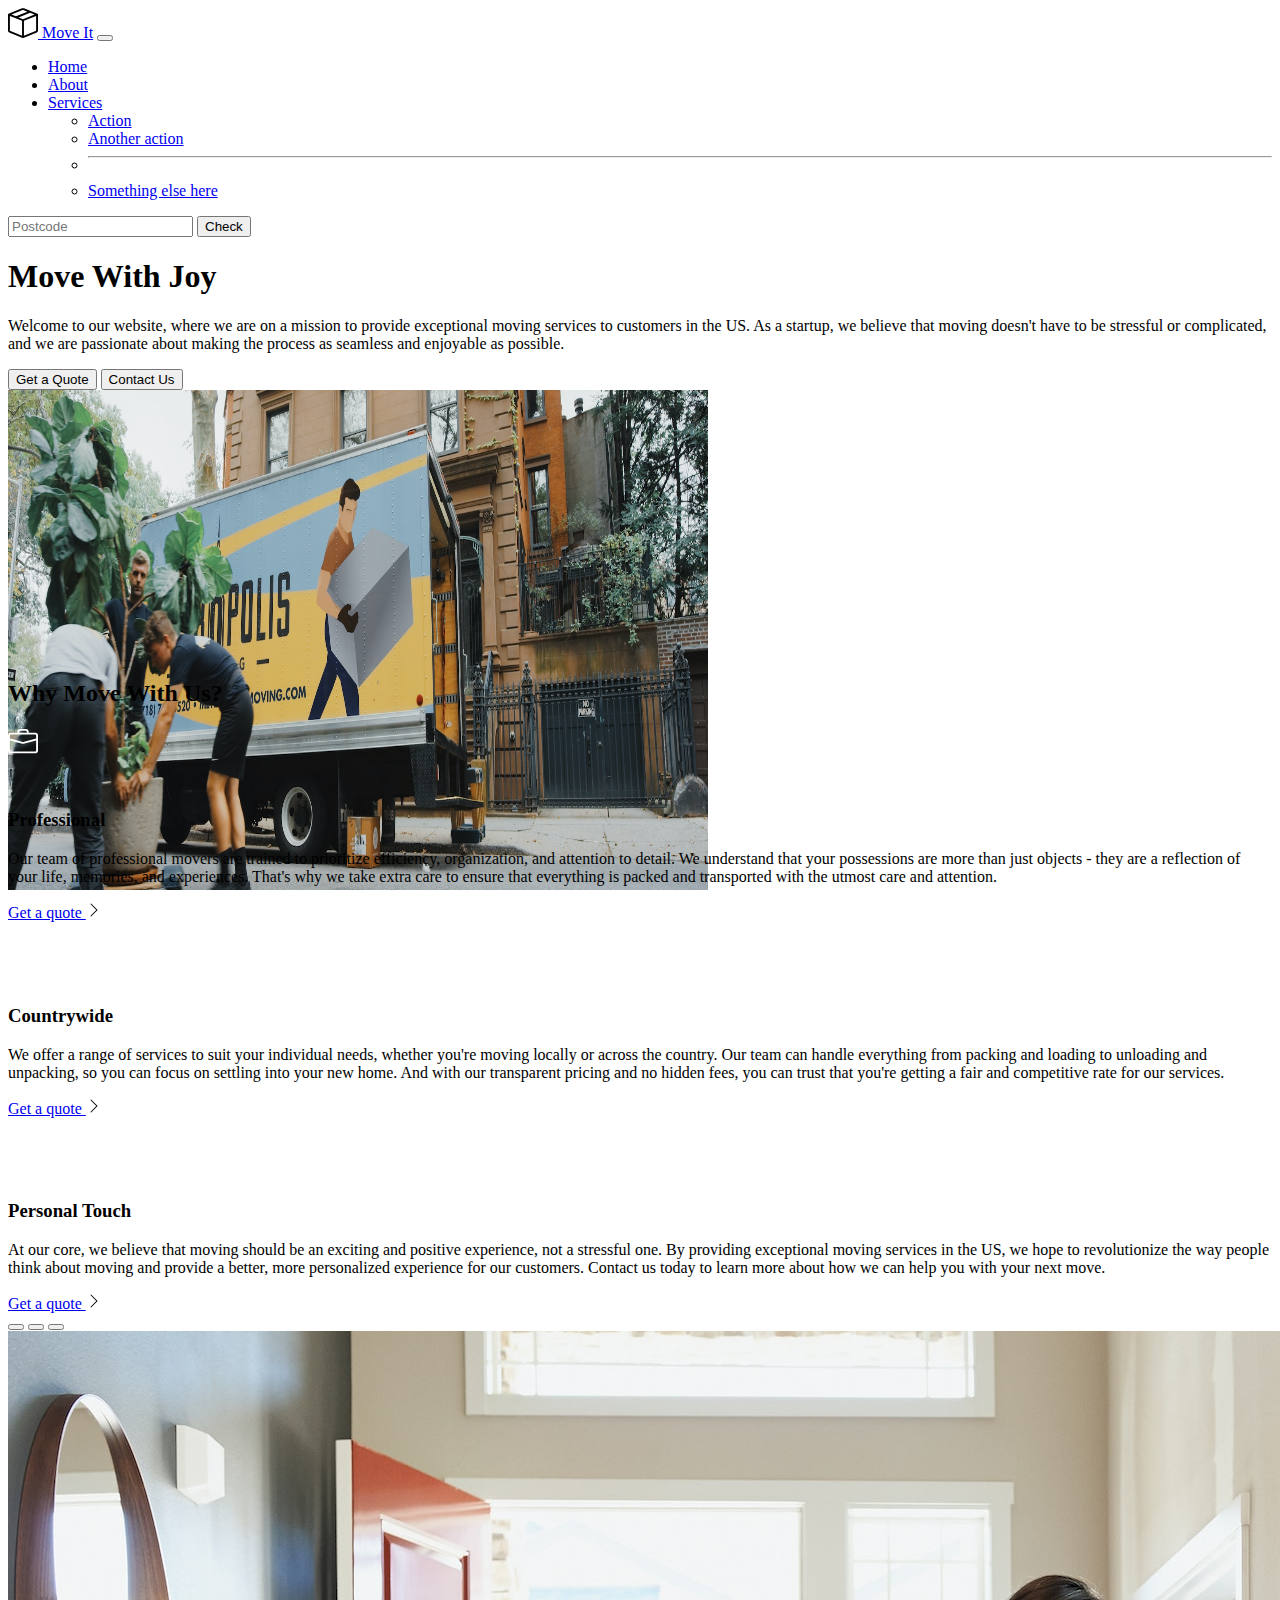
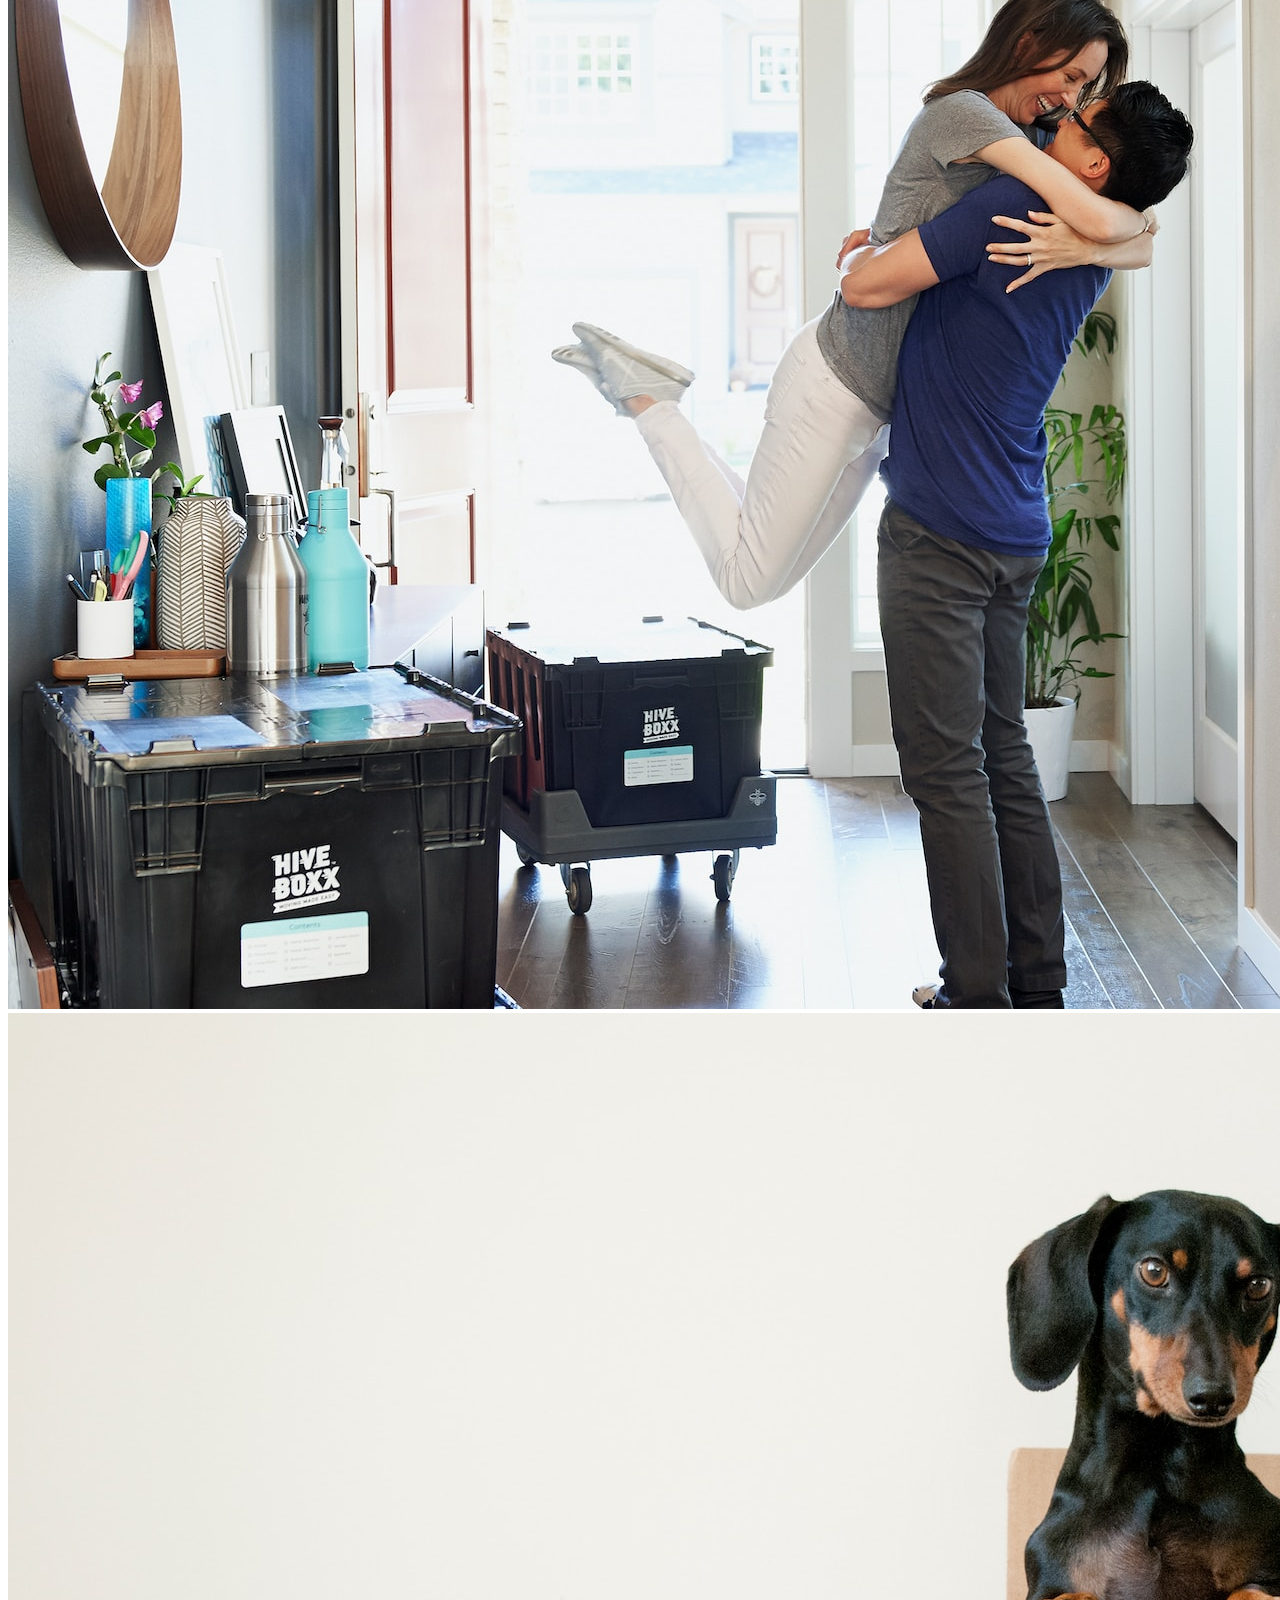
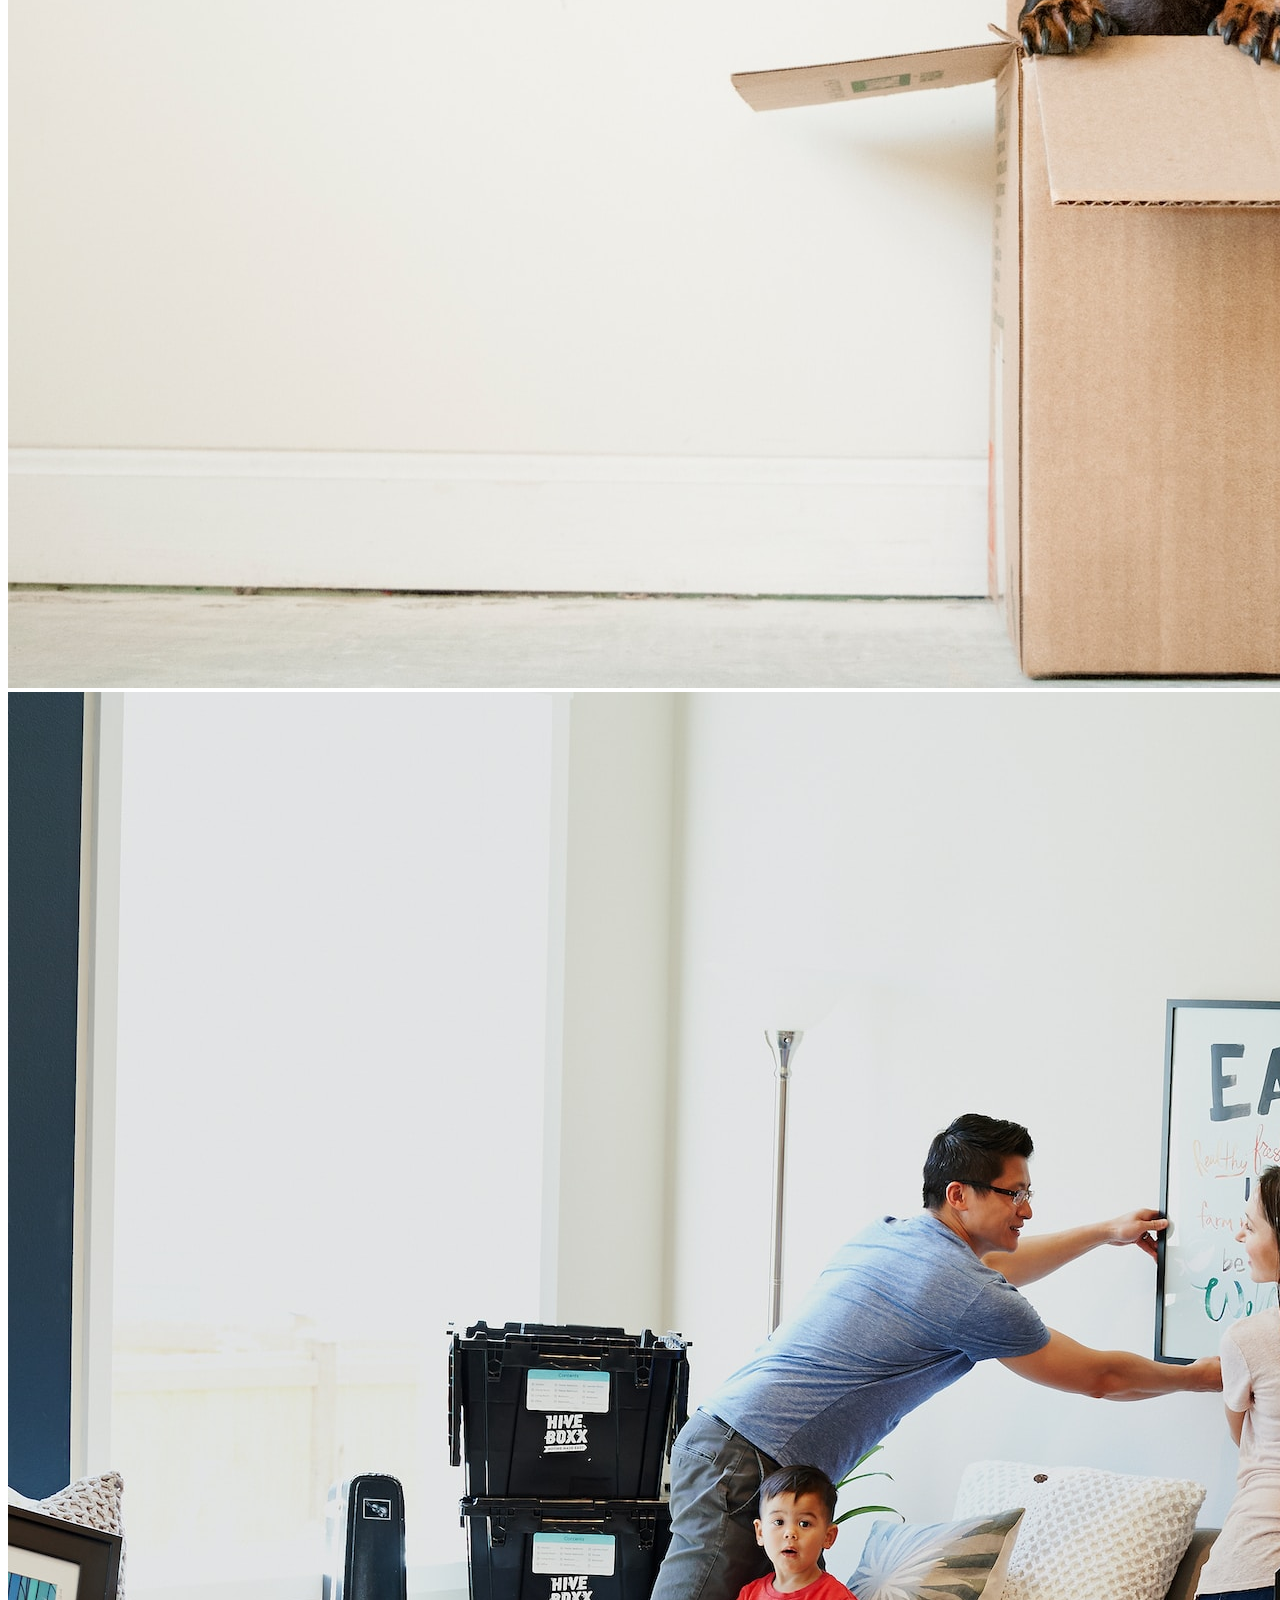
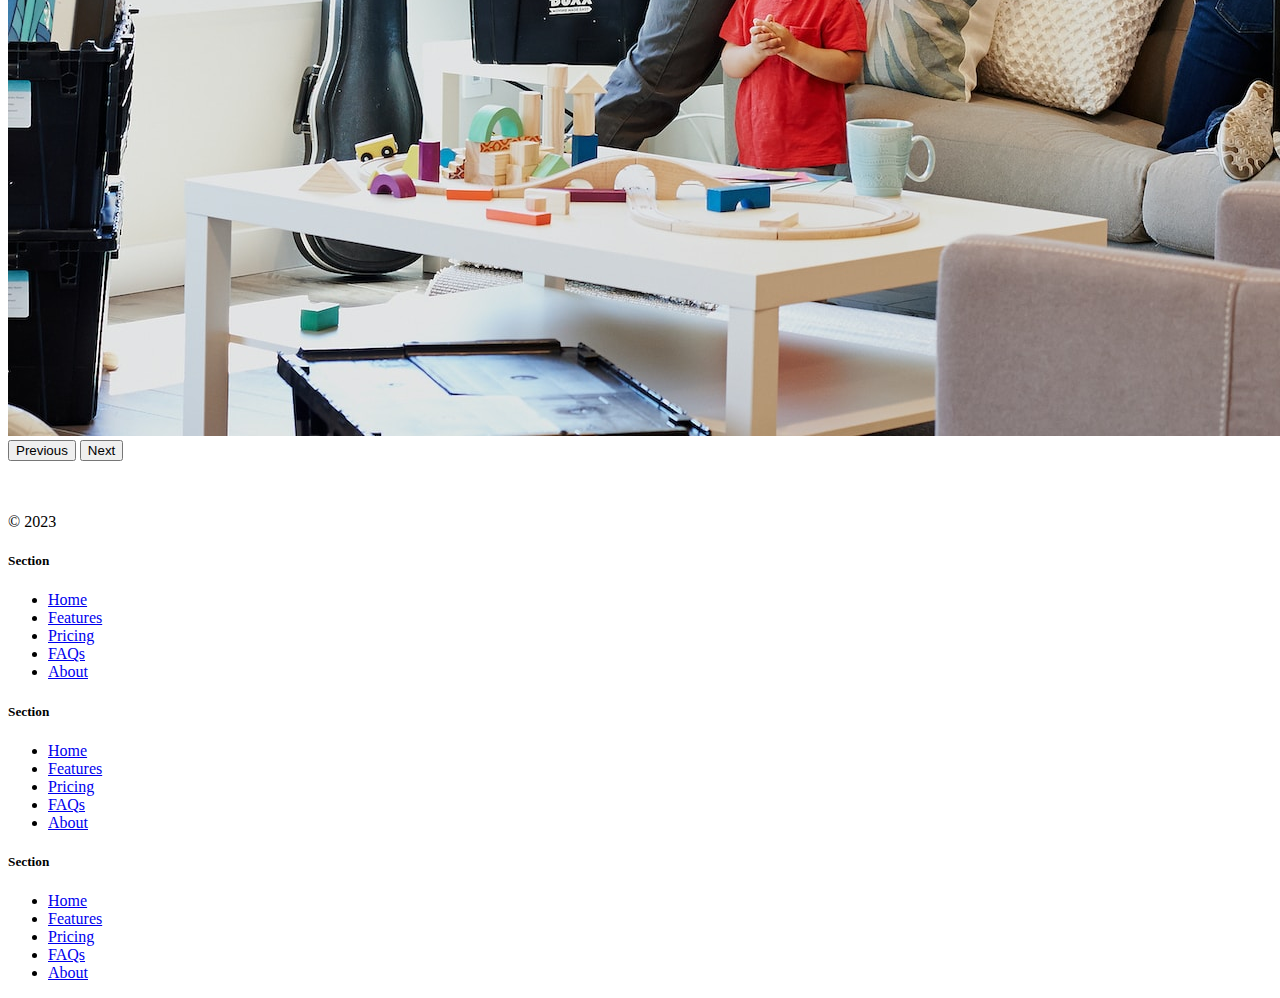
<file: public/11.2 Bootstrap Components/solution.html>
<!DOCTYPE html>
<html lang="en">

<head>
  <meta charset="UTF-8">
  <meta name="viewport" content="width=device-width, initial-scale=1.0">
  <title>Bootstrap Components</title>
  <link href="https://cdn.jsdelivr.net/npm/bootstrap@5.3.0-alpha2/dist/css/bootstrap.min.css" rel="stylesheet"
    integrity="sha384-aFq/bzH65dt+w6FI2ooMVUpc+21e0SRygnTpmBvdBgSdnuTN7QbdgL+OapgHtvPp" crossorigin="anonymous">
  <style>
    .feature-icon {
      width: 4rem;
      height: 4rem;
      border-radius: 0.75rem;
    }
  </style>
</head>

<body>

  <nav class="navbar navbar-expand-lg bg-body-tertiary">
    <div class="container-fluid">
      <a class="navbar-brand" href="#"><img src="./box-seam.svg" alt="moveit brand icon" height="30"> Move It</a>
      <button class="navbar-toggler" type="button" data-bs-toggle="collapse" data-bs-target="#navbarSupportedContent"
        aria-controls="navbarSupportedContent" aria-expanded="false" aria-label="Toggle navigation">
        <span class="navbar-toggler-icon"></span>
      </button>
      <div class="collapse navbar-collapse" id="navbarSupportedContent">
        <ul class="navbar-nav me-auto mb-2 mb-lg-0">
          <li class="nav-item">
            <a class="nav-link active" aria-current="page" href="#">Home</a>
          </li>
          <li class="nav-item">
            <a class="nav-link" href="#">About</a>
          </li>
          <li class="nav-item dropdown">
            <a class="nav-link dropdown-toggle" href="#" role="button" data-bs-toggle="dropdown" aria-expanded="false">
              Services
            </a>
            <ul class="dropdown-menu">
              <li><a class="dropdown-item" href="#">Action</a></li>
              <li><a class="dropdown-item" href="#">Another action</a></li>
              <li>
                <hr class="dropdown-divider">
              </li>
              <li><a class="dropdown-item" href="#">Something else here</a></li>
            </ul>
          </li>
        </ul>
        <form class="d-flex" role="search">
          <input class="form-control me-2" type="search" placeholder="Postcode" aria-label="Search">
          <button class="btn btn-outline-success" type="submit">Check</button>
        </form>
      </div>
    </div>
  </nav>


  <div class="px-4 pt-5 my-5 text-center border-bottom">
    <h1 class="display-4 fw-bold text-body-emphasis">Move With Joy</h1>
    <div class="col-lg-6 mx-auto">
      <p class="lead mb-4">Welcome to our website, where we are on a mission to provide exceptional moving services to
        customers in the US. As a
        startup, we believe that moving doesn't have to be stressful or complicated, and we are passionate about making
        the
        process as seamless and enjoyable as possible.
      </p>
      <div class="d-grid gap-2 d-sm-flex justify-content-sm-center mb-5">
        <button type="button" class="btn btn-primary btn-lg px-4 me-sm-3">Get a Quote</button>
        <button type="button" class="btn btn-outline-secondary btn-lg px-4">Contact Us</button>
      </div>
    </div>
    <div class="overflow-hidden" style="max-height: 30vh;">
      <div class="container px-5">
        <img src="./moving-van.jpg" class="img-fluid border rounded-3 shadow-lg mb-4" alt="Example image" width="700"
          height="500" loading="lazy">
      </div>
    </div>
  </div>

  <div class="container px-4 py-5" id="featured-3">
    <h2 class="pb-2 border-bottom">Why Move With Us?</h2>
    <div class="row g-4 py-5 row-cols-1 row-cols-lg-3">
      <div class="feature col">
        <div
          class="feature-icon d-inline-flex align-items-center justify-content-center text-bg-primary bg-gradient fs-2 mb-3">
          <img src="./briefcase.svg" alt="briefcase" height="30">
        </div>
        <h3 class="fs-2">Professional</h3>
        <p>Our team of professional movers are trained to prioritize efficiency, organization, and attention to detail.
          We
          understand that your possessions are more than just objects - they are a reflection of your life, memories,
          and
          experiences. That's why we take extra care to ensure that everything is packed and transported with the utmost
          care and
          attention.</p>
        <a href="#" class="icon-link">
          Get a quote
          <img src="./chevron-right.svg" alt="chevron-right">
        </a>
      </div>
      <div class="feature col">
        <div
          class="feature-icon d-inline-flex align-items-center justify-content-center text-bg-primary bg-gradient fs-2 mb-3">
          <img src="./bus-front.svg" alt="bus-front" height="30">
        </div>
        <h3 class="fs-2">Countrywide</h3>
        <p>We offer a range of services to suit your individual needs, whether you're moving locally or across the
          country. Our
          team can handle everything from packing and loading to unloading and unpacking, so you can focus on settling
          into your
          new home. And with our transparent pricing and no hidden fees, you can trust that you're getting a fair and
          competitive
          rate for our services.</p>
        <a href="#" class="icon-link">
          Get a quote
          <img src="./chevron-right.svg" alt="chevron-right">
        </a>
      </div>
      <div class="feature col">
        <div
          class="feature-icon d-inline-flex align-items-center justify-content-center text-bg-primary bg-gradient fs-2 mb-3">
          <img src="./chat-square-heart.svg" alt="chat-square-heart" height="30">
        </div>
        <h3 class="fs-2">Personal Touch</h3>
        <p>At our core, we believe that moving should be an exciting and positive experience, not a stressful one. By
          providing
          exceptional moving services in the US, we hope to revolutionize the way people think about moving and provide
          a better,
          more personalized experience for our customers. Contact us today to learn more about how we can help you with
          your next
          move.</p>
        <a href="#" class="icon-link">
          Get a quote
          <img src="./chevron-right.svg" alt="chevron-right">
        </a>
      </div>
    </div>
  </div>
  <div class="container">
    <div id="carouselExampleIndicators" class="carousel slide">
      <div class="carousel-indicators">
        <button type="button" data-bs-target="#carouselExampleIndicators" data-bs-slide-to="0" class="active"
          aria-current="true" aria-label="Slide 1"></button>
        <button type="button" data-bs-target="#carouselExampleIndicators" data-bs-slide-to="1"
          aria-label="Slide 2"></button>
        <button type="button" data-bs-target="#carouselExampleIndicators" data-bs-slide-to="2"
          aria-label="Slide 3"></button>
      </div>
      <div class="carousel-inner">
        <div class="carousel-item active">
          <img src="./couple.jpg" class="d-block w-100" alt="couple">
        </div>
        <div class="carousel-item">
          <img src="./dog.jpg" class="d-block w-100" alt="dog">
        </div>
        <div class="carousel-item">
          <img src="./family.jpg" class="d-block w-100" alt="family">
        </div>
      </div>
      <button class="carousel-control-prev" type="button" data-bs-target="#carouselExampleIndicators"
        data-bs-slide="prev">
        <span class="carousel-control-prev-icon" aria-hidden="true"></span>
        <span class="visually-hidden">Previous</span>
      </button>
      <button class="carousel-control-next" type="button" data-bs-target="#carouselExampleIndicators"
        data-bs-slide="next">
        <span class="carousel-control-next-icon" aria-hidden="true"></span>
        <span class="visually-hidden">Next</span>
      </button>
    </div>
  </div>

  <div class="container">
    <footer class="row row-cols-1 row-cols-sm-2 row-cols-md-5 py-5 my-5 border-top">
      <div class="col mb-3">
        <a href="/" class="d-flex align-items-center mb-3 link-body-emphasis text-decoration-none">
          <svg class="bi me-2" width="40" height="32">
            <use xlink:href="#bootstrap"></use>
          </svg>
        </a>
        <p class="text-body-secondary">© 2023</p>
      </div>

      <div class="col mb-3">

      </div>

      <div class="col mb-3">
        <h5>Section</h5>
        <ul class="nav flex-column">
          <li class="nav-item mb-2"><a href="#" class="nav-link p-0 text-body-secondary">Home</a></li>
          <li class="nav-item mb-2"><a href="#" class="nav-link p-0 text-body-secondary">Features</a></li>
          <li class="nav-item mb-2"><a href="#" class="nav-link p-0 text-body-secondary">Pricing</a></li>
          <li class="nav-item mb-2"><a href="#" class="nav-link p-0 text-body-secondary">FAQs</a></li>
          <li class="nav-item mb-2"><a href="#" class="nav-link p-0 text-body-secondary">About</a></li>
        </ul>
      </div>

      <div class="col mb-3">
        <h5>Section</h5>
        <ul class="nav flex-column">
          <li class="nav-item mb-2"><a href="#" class="nav-link p-0 text-body-secondary">Home</a></li>
          <li class="nav-item mb-2"><a href="#" class="nav-link p-0 text-body-secondary">Features</a></li>
          <li class="nav-item mb-2"><a href="#" class="nav-link p-0 text-body-secondary">Pricing</a></li>
          <li class="nav-item mb-2"><a href="#" class="nav-link p-0 text-body-secondary">FAQs</a></li>
          <li class="nav-item mb-2"><a href="#" class="nav-link p-0 text-body-secondary">About</a></li>
        </ul>
      </div>

      <div class="col mb-3">
        <h5>Section</h5>
        <ul class="nav flex-column">
          <li class="nav-item mb-2"><a href="#" class="nav-link p-0 text-body-secondary">Home</a></li>
          <li class="nav-item mb-2"><a href="#" class="nav-link p-0 text-body-secondary">Features</a></li>
          <li class="nav-item mb-2"><a href="#" class="nav-link p-0 text-body-secondary">Pricing</a></li>
          <li class="nav-item mb-2"><a href="#" class="nav-link p-0 text-body-secondary">FAQs</a></li>
          <li class="nav-item mb-2"><a href="#" class="nav-link p-0 text-body-secondary">About</a></li>
        </ul>
      </div>
    </footer>
  </div>
  <script src="https://cdn.jsdelivr.net/npm/bootstrap@5.3.0-alpha3/dist/js/bootstrap.bundle.min.js"
    integrity="sha384-ENjdO4Dr2bkBIFxQpeoTz1HIcje39Wm4jDKdf19U8gI4ddQ3GYNS7NTKfAdVQSZe"
    crossorigin="anonymous"></script>
</body>

</html>
</file>
<file: style.css>
.profile_pic{
    height: 20%;
}
.title-s{
    font-weight: bold;
}
.success{
    color:chartreuse;
}
.lead{
    text-align: justify;
}
.specialization {
    font-weight: 400;
}
.connect{
    font-weight: 500 ;
    font-size: 3rem;
    text-align: center;
    font-family: 'Libre Baskerville', serif;
    font-family: 'Roboto Mono', monospace;
    font-weight: bold;
}
.popisek{
    color: chartreuse;
}
.connect {
    margin: 5rem 0 5rem 0;
}
@media (max-width: 768px) {
    .connect{
        font-size: 2rem;
    }
    .skill-mf{
        padding-top: 3rem;
    }
}
@media (min-width: 768px) {
    .lead{
        font-size: 1.5rem;
    }
}
.card-1{
        background-image: url("./assets/control\ of\ power\ supply.jpg");
    }
.card-2{
    background-image: url("./assets/accsaver.PNG");
}
.card-3{
    background-image: url("./assets/tindog.jpg");
}
.card-4{
    background-image: url("./assets/moveit.jpg");
}
</file>
<file: public/11.3 TinDog Project/css/style.css>
.gradient-background {
  background: linear-gradient(300deg, #00bfff, #ff4c68, #ef8172);
  background-size: 180% 180%;
  animation: gradient-animation 18s ease infinite;
}

@keyframes gradient-animation {
  0% {
    background-position: 0% 50%;
  }
  50% {
    background-position: 100% 50%;
  }
  100% {
    background-position: 0% 50%;
  }
}

.icon-square {
  width: 3rem;
  height: 3rem;
  border-radius: 0.75rem;
}

.profile-img {
  height: 100px;
  border-radius: 50%;
}
</file>
